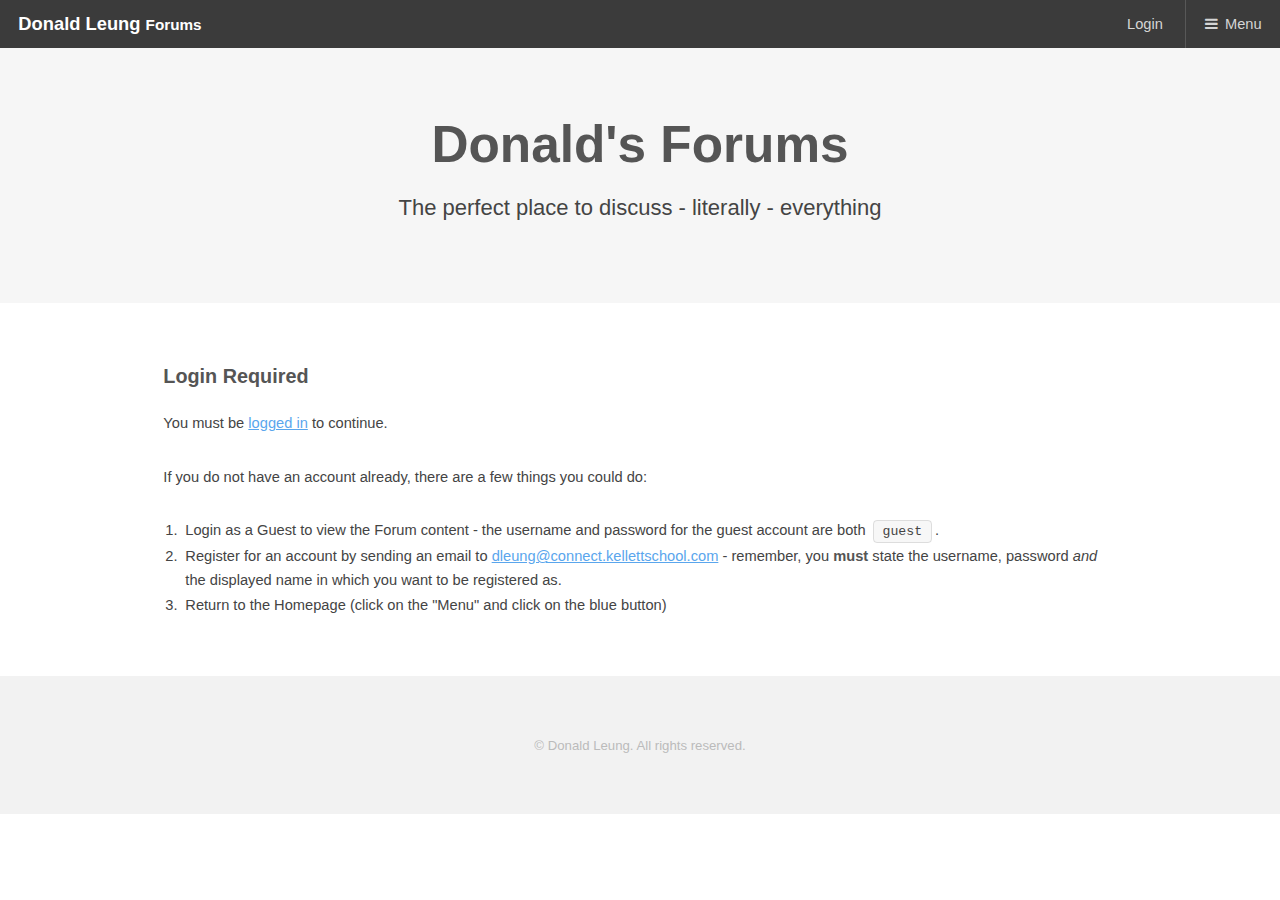
<file: index.html>
<!DOCTYPE HTML>
<!-- skel-baseline v3.0.0 | (c) n33 | skel.io | MIT licensed -->
<html>
	<head>
		<title>Welcome to the Forums!</title>
		<meta charset="utf-8" />
		<meta name="viewport" content="width=device-width, initial-scale=1" />
		<link rel="stylesheet" href="assets/css/main.css" />
	</head>
	<body id="top">

		<!-- Header -->
			<header id="header">
				<h1><a href="index.html">Donald Leung <span style="font-size: smaller;">Forums</span></a></h1>
				<a id="log" href="#">Login</a>
				<a href="#nav">Menu</a>
			</header>

		<!-- Nav -->
			<nav id="nav">
				<ul id="menubar" class="links">
					<li><a href="#top">Top</a></li>
					<li><a href="#content">Content</a></li>
					<li><a href="#elements">Elements</a></li>
					<li><a href="#grid">Grid System</a></li>
				</ul>
				<ul class="actions vertical">
					<li><a href="http://donaldkellett.github.io/" class="button special fit icon fa fa-home">Return to Homepage</a></li>
				</ul>
			</nav>

		<!-- Banner -->
			<section id="banner">
				<h2>Donald's Forums</h2>
				<p>The perfect place to discuss - literally - everything</p>
			</section>

		<!-- Main -->
			<div id="main" class="container">
				<span id="public">
					<div class="row">
						<div class="12u$">
							<h3>Login Required</h3>
							<p>
								You must be <a href="login.html">logged in</a> to continue.
							</p>
							<p>
								If you do not have an account already, there are a few things you could do:
							</p>
							<ol>
								<li>Login as a Guest to view the Forum content - the username and password for the guest account are both <code>guest</code>.</li>
								<li>Register for an account by sending an email to <a href="mailto:dleung@connect.kellettschool.com">dleung@connect.kellettschool.com</a> - remember, you <b>must</b> state the username, password <i>and</i> the displayed name in which you want to be registered as.</li>
								<li>Return to the Homepage (click on the "Menu" and click on the blue button)</li>
							</ol>
						</div>
					</div>
				</span>
				<span id="secure">
					<div class="row thread closed">
						<div class="4u 12u$(medium)">
							<div class="dleung"></div>
						</div>
						<div class="8u 12u$(medium)">
							<h3><span class="icon fa fa-lock" title="This thread is closed.  You may no longer comment on this thread."></span> Terms of Service</h3>
							<p>
								By using this Service and its related features thereof, you agree to be bound to the following Terms at all times:
							</p>
							<ol>
								<li>
									<h4>General Use</h4>
									<p>
										You are hereby notified that you are permitted to use all given features of this Service provided that you:
									</p>
									<ol>
										<li>Do not submit any inappropriate content through any of the mailing forms (Commenting, Posting or Moderating Forms), including but not limited to, swearing (use of vulgar language), racial discrimination (even if it is meant in a "friendly" manner) and/or adult-related (explicit) content.  Any such actions will result in an account ban (temporary or permanent) depending on the severity of the breach.</li>
										<li>Do not attempt to exploit any deficiencies in the code.  For example, if you are Banned but you can still somehow access the commenting or posting panel, <b>do not</b> send any emails via those panels.  Instead, you <b>should</b> immediately file a bug report and send it to <a href="mailto:dleung@connect.kellettschool.com">dleung@connect.kellettschool.com</a>.  A breach of this rule will result in a temporary account ban and in case there is a repeated violation of this rule, your account may be permanently banned or removed altogether.</li>
										<li>Do not attempt to hack into the Forum by any means.  Anyone caught hacking the Forums will have their account <strong>removed</strong> immediately and a severe violation of this Rule may result in the issue brought to a Local Court.</li>
										<li>Do not abuse the mailing system of this Forum (Commenting, Posting and Moderating Panels) which includes but is not limited to spamming and/or advertising.  A violation of this Rule will result in a temporary account ban and in the case where there is a repeated violation, your account will be banned permanently.</li>
										<li>Understand that any and all actions taken by the Administrator(s) of this Forum are final and irreversible.  The Administrator(s) of this Forum reserve every right to deny you of this Service at any time and for any reason.</li>
									</ol>
								</li>
								<li>
									<h4>Copyright Notice</h4>
									<p>You are hereby notified that this Forum and <b>all</b> the associated code are copyrighted by &copy; Donald Leung.  In <b>no</b> circumstances shall you attempt to reproduce the code used in this Forum for your own purposes.  In the case that you are found violating this Rule, you will be asked to <strong>remove said code within seven days of notice</strong>.  In the case that you refuse to comply and/or repeatedly violate this Rule, the Administrator(s) of this Forum reserve each and every right to bring this issue to a Local Court.</p>
									<p><span style="font-size: smaller; font-style: italic;">N.B. The code used in this Forum was taken from a pseudo-forum platform called <a href="https://github.com/DonaldKellett/Pseudoforums" target="_blank">Pseudoforums</a>.  Since it is MIT Licensed, you <strong>have</strong> each and every right to use the code provided by Pseudoforums for your own purposes.  You must <strong>not</strong>, however, copy the code <strong>directly</strong> from this website.</span></p>
								</li>
								<li>
									<h4>Developer Rights and Restrictions</h4>
									<p>Developers of this Forum are hereby notified that they are not fully bound to the first section of the Terms of Service.  For example, Developers reserve the right to hack into the Forum and expose deficiencies in the code <strong>for the sole purpose of identifying bugs and glitches in this Forum and for the sole purpose of improving this Forum</strong>.  In the case that a Developer is caught hacking the Forums for any reason other than the reason(s) specified above, their account(s) will be suspended and/or terminated.  In the case of a severe violation the issue may be brought into the Local Court.</p>
								</li>
							</ol>
							<p>Users of this Forum are hereby notified that the Terms of Service may be subject to change at any time and for any reason.</p>
						</div>
					</div>
					<hr class="major" />
					<div class="row thread">
						<div class="4u 12u$(medium)">
							<div class="dleung"></div>
						</div>
						<div class="8u 12u$(medium)">
							<h3>Welcome to the Forums</h3>
							<p>
								Welcome to <b>Donald's Forums</b>!  In this forum, you are allowed to create topics on and discuss about everything, be it studies, gaming, hobbies, sports, etc. as long as it is sensible and appropriate.  Bug reports, issues and/or feedback regarding my personal website (<a href="http://donaldkellett.github.io">http://donaldkellett.github.io</a>) are also more than welcome and can be posted here on this Forum.
							</p>
							<p>
								So, before you proceed, I would like to bring your attention to one thing: this Forum is not a real forum in technical terms.  In a real Forum, whenever you create a thread or submit a comment, the thread/comment is saved onto the website automatically for everyone else to see.  However, in this "Forum", if you want to create a topic and/or comment on it, you must go to the related page (e.g. "Request a Post" to create a topic).  After that, you must fill in the form and click "Submit" (or equivalent).  This then opens up your email with a pre-formatted and pre-typed email which you should then click "Send" to send it to me.  Finally, if I approve of the comment, I will manually add it to the website and you will be notified of your successful request.  The reason I could not create a real Forum is because GitHub Sites <b>do not</b> support server-side code like PHP, which is crucial for creating services like Forums.  However, luckily for me, there is a feature in Javascript (typical coding language used to make simple games) that allows me to mimic certain aspects of a real working Forum, such as logging in and logging out.  The consequence of this is that all threads or comments are moderated by me before they are added into the site, which I suppose is good because it keeps this Forum clean.
							</p>
							<p>
								If you are viewing this message using the <b>Guest</b> account, I would strongly recommend you to register for an account.  The procedure can be found by logging out.
							</p>
							<p>
								Please note that if you have an account, before you start posting anything, you should first read the <strong>Terms of Service</strong> carefully.  Thank you, and enjoy!
							</p>
						</div>
					</div>
				</span>
			</div>

		<!-- Footer -->
			<footer id="footer">
				<!-- <div class="container">
					<div class="row double">
						<div class="6u 12u$(medium)">
							<h2>Aliquam Interdum</h2>
							<p>Ornare interdum nascetur enim lobortis nunc amet placerat pellentesque nascetur in adipiscing. Interdum amet accumsan placerat commodo ut amet aliquam blandit nunc tempor lobortis nunc non. Mi accumsan. Justo aliquet massa adipiscing cubilia eu accumsan id. Arcu accumsan faucibus vis ultricies adipiscing ornare ut. Mi accumsan. Justo aliquet massa adipiscing cubilia eu accumsan id lorem ipsum dolor.</p>
						</div>
						<div class="3u 6u(medium) 12u$(small)">
							<h3>Accumsan</h3>
							<ul class="alt">
								<li>Nascetur nunc varius commodo.</li>
								<li>Vis id faucibus montes tempor</li>
								<li>massa amet lobortis vel.</li>
								<li>Nascetur nunc varius commodo.</li>
							</ul>
						</div>
						<div class="3u$ 6u$(medium) 12u$(small)">
							<h3>Faucibus</h3>
							<ul class="alt">
								<li>Nascetur nunc varius commodo.</li>
								<li>Vis id faucibus montes tempor</li>
								<li>massa amet lobortis vel.</li>
								<li>Nascetur nunc varius commodo.</li>
							</ul>
						</div>
					</div>
				</div> -->
				<div class="copyright">
					&copy; Donald Leung. All rights reserved.
				</div>
			</footer>

		<!-- Scripts -->
			<script src="assets/js/skel.min.js"></script>
			<script src="assets/js/main.js"></script>

		<!-- Pseudoforums Scripts -->
			<script src="pf-assets/js/global.js"></script>
			<script src="pf-assets/js/pf.js"></script>

		<!-- Pseudoforums Stylesheets -->
			<link rel="stylesheet" href="pf-assets/css/style.css" />

	</body>
</html>
</file>
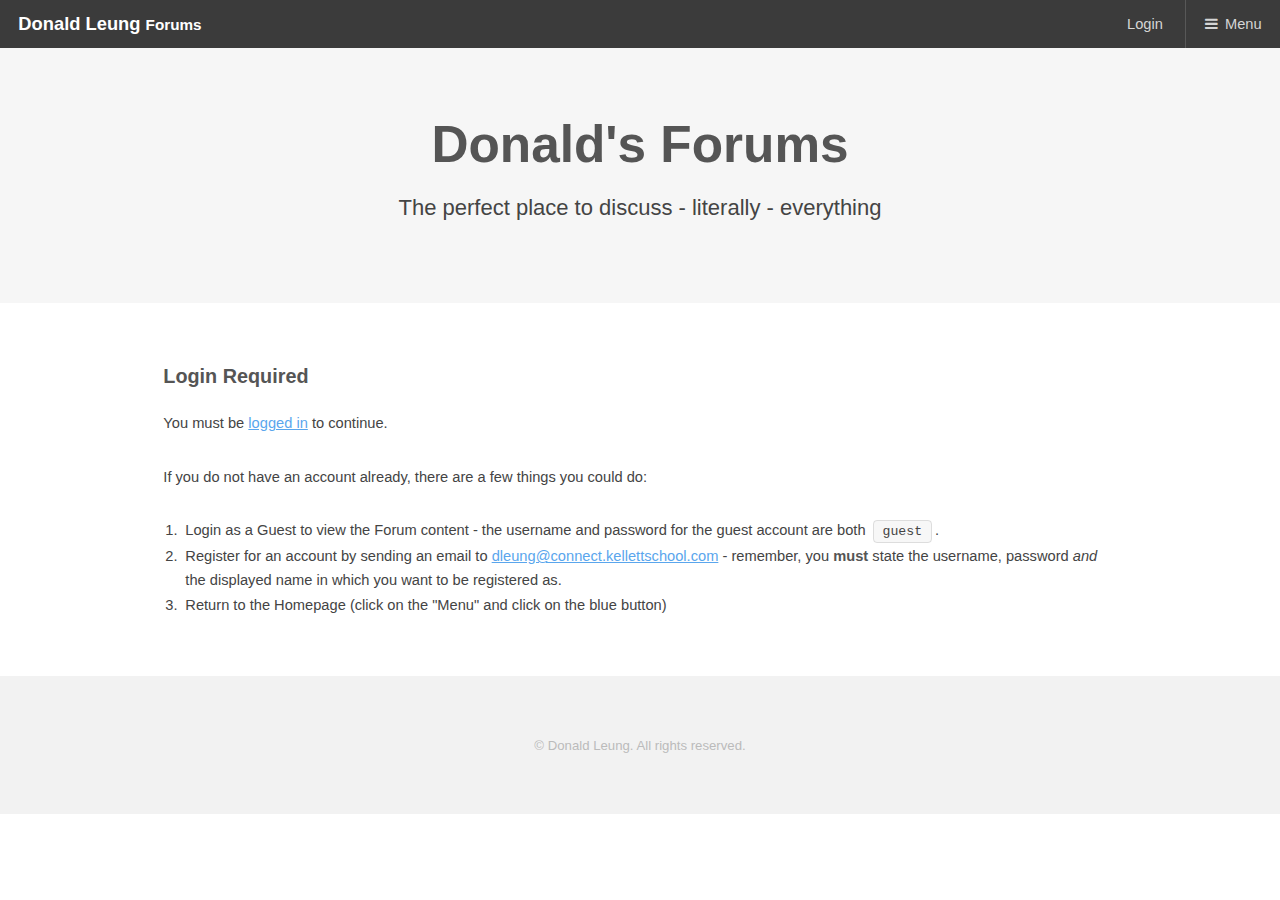
<file: admin.html>
<!DOCTYPE HTML>
<!-- skel-baseline v3.0.0 | (c) n33 | skel.io | MIT licensed -->
<html>
	<head>
		<title>Donald's Forums - Admin Panel</title>
		<meta charset="utf-8" />
		<meta name="viewport" content="width=device-width, initial-scale=1" />
		<link rel="stylesheet" href="assets/css/main.css" />
	</head>
	<body id="top">

		<!-- Header -->
			<header id="header">
				<h1><a href="index.html">Donald Leung <span style="font-size: smaller;">Forums</span></a></h1>
				<a id="log" href="#">Login</a>
				<a href="#nav">Menu</a>
			</header>

		<!-- Nav -->
			<nav id="nav">
				<ul id="menubar" class="links">
					<li><a href="#top">Top</a></li>
					<li><a href="#content">Content</a></li>
					<li><a href="#elements">Elements</a></li>
					<li><a href="#grid">Grid System</a></li>
				</ul>
				<ul class="actions vertical">
					<li><a href="http://donaldkellett.github.io/" class="button special fit icon fa fa-home">Return to Homepage</a></li>
				</ul>
			</nav>

		<!-- Main -->
			<div id="main" class="container">
				<h3><span class="icon fa fa-pencil"></span> Admin Panel</h3>
				<p>
					Welcome to the Admin Panel!  Here, you can view the account details of all registered accounts, fetch passwords as you wish and even login as another user!
				</p>
				<h4>Visual Database</h4>
				<div class="table-wrapper">
					<table>
						<thead>
							<tr>
								<th>
									Name (Username)
								</th>
								<th>
									Title (Status)
								</th>
								<th>
									Path to Profile Picture
								</th>
							</tr>
						</thead>
						<tbody id="visual-database"></tbody>
					</table>
				</div>
				<h4>Password Fetcher</h4>
				<form>
					<div class="row">
						<div class="9u 12u$(medium)">
							<p>
								<input type="text" id="fetchPasswordOf" placeholder="Enter username ... ">
							</p>
						</div>
						<div class="3u 12u$(medium)">
							<p>
								<a href="javascript:void(0)" class="button special fit" onclick="pf_fetchPassword()">Fetch Password</a>
							</p>
						</div>
					</div>
				</form>
				<h4>Login As Another User</h4>
				<form>
					<div class="row">
						<div class="9u 12u$(medium)">
							<p>
								<input type="text" id="loginAs" placeholder="Enter username ... ">
							</p>
						</div>
						<div class="3u 12u$(medium)">
							<p>
								<a href="javascript:void(0)" class="button fit" onclick="pf_loginAsAnotherUser()">Switch Account</a>
							</p>
						</div>
					</div>
				</form>
			</div>

		<!-- Footer -->
			<footer id="footer">
				<!-- <div class="container">
					<div class="row double">
						<div class="6u 12u$(medium)">
							<h2>Aliquam Interdum</h2>
							<p>Ornare interdum nascetur enim lobortis nunc amet placerat pellentesque nascetur in adipiscing. Interdum amet accumsan placerat commodo ut amet aliquam blandit nunc tempor lobortis nunc non. Mi accumsan. Justo aliquet massa adipiscing cubilia eu accumsan id. Arcu accumsan faucibus vis ultricies adipiscing ornare ut. Mi accumsan. Justo aliquet massa adipiscing cubilia eu accumsan id lorem ipsum dolor.</p>
						</div>
						<div class="3u 6u(medium) 12u$(small)">
							<h3>Accumsan</h3>
							<ul class="alt">
								<li>Nascetur nunc varius commodo.</li>
								<li>Vis id faucibus montes tempor</li>
								<li>massa amet lobortis vel.</li>
								<li>Nascetur nunc varius commodo.</li>
							</ul>
						</div>
						<div class="3u$ 6u$(medium) 12u$(small)">
							<h3>Faucibus</h3>
							<ul class="alt">
								<li>Nascetur nunc varius commodo.</li>
								<li>Vis id faucibus montes tempor</li>
								<li>massa amet lobortis vel.</li>
								<li>Nascetur nunc varius commodo.</li>
							</ul>
						</div>
					</div>
				</div> -->
				<div class="copyright">
					&copy; Donald Leung. All rights reserved.
				</div>
			</footer>

		<!-- Scripts -->
			<script src="assets/js/skel.min.js"></script>
			<script src="assets/js/main.js"></script>

		<!-- Pseudoforums Scripts -->
			<script src="pf-assets/js/global.js"></script>
			<script src="pf-assets/js/admin.js"></script>

		<!-- Pseudoforums Stylesheets -->
			<link rel="stylesheet" href="pf-assets/css/style.css" />

	</body>
</html>
</file>
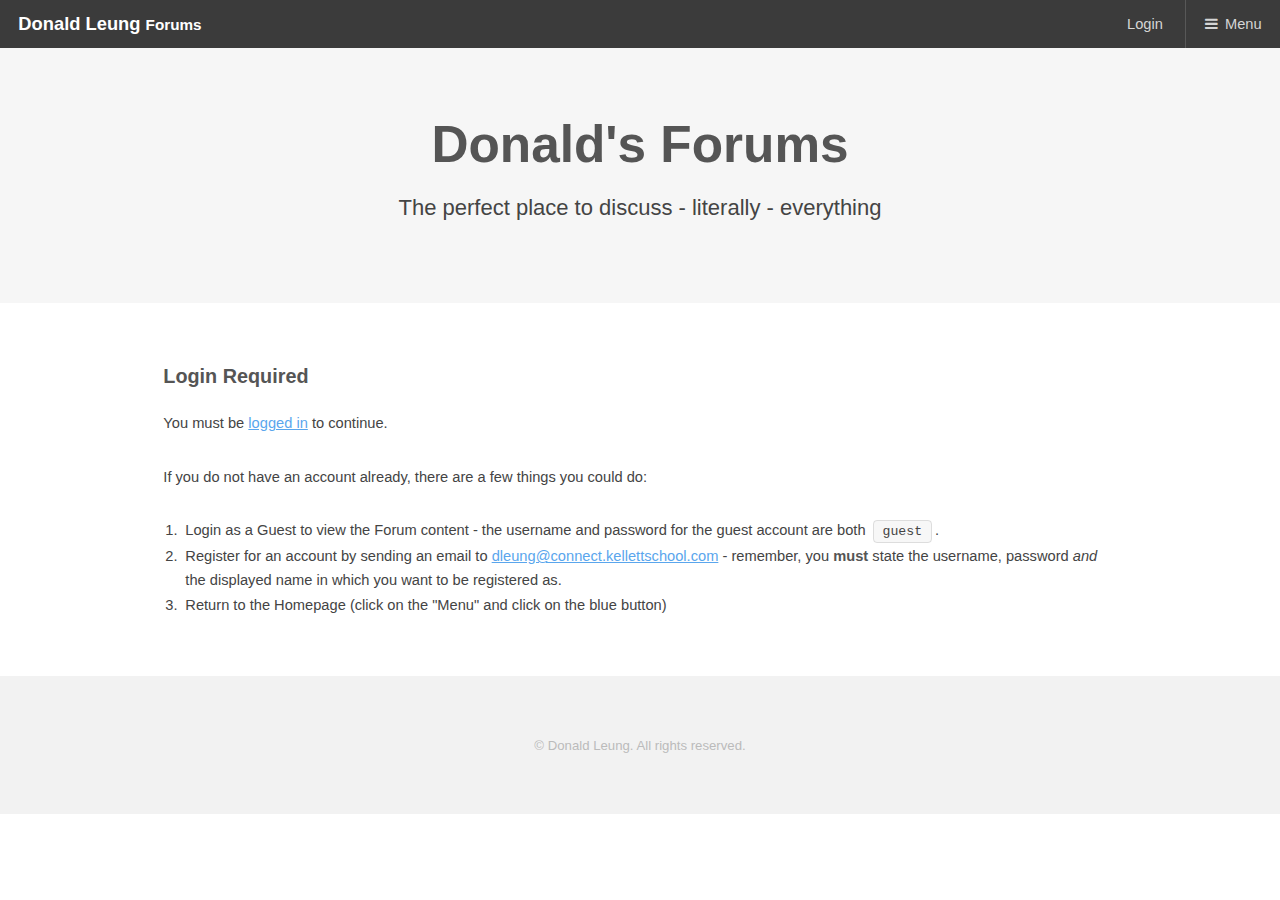
<file: comment.html>
<!DOCTYPE HTML>
<!-- skel-baseline v3.0.0 | (c) n33 | skel.io | MIT licensed -->
<html>
	<head>
		<title>Donald's Forums - Request a Comment</title>
		<meta charset="utf-8" />
		<meta name="viewport" content="width=device-width, initial-scale=1" />
		<link rel="stylesheet" href="assets/css/main.css" />
	</head>
	<body id="top">

		<!-- Header -->
			<header id="header">
				<h1><a href="index.html">Donald Leung <span style="font-size: smaller;">Forums</span></a></h1>
				<a id="log" href="#">Login</a>
				<a href="#nav">Menu</a>
			</header>

		<!-- Nav -->
			<nav id="nav">
				<ul id="menubar" class="links">
					<li><a href="#top">Top</a></li>
					<li><a href="#content">Content</a></li>
					<li><a href="#elements">Elements</a></li>
					<li><a href="#grid">Grid System</a></li>
				</ul>
				<ul class="actions vertical">
					<li><a href="http://donaldkellett.github.io/" class="button special fit icon fa fa-home">Return to Homepage</a></li>
				</ul>
			</nav>

		<!-- Main -->
			<div id="main" class="container">
				<div class="row">
					<div class="12u$">
						<h3>Request a Comment</h3>
						<form>
							<div class="row">
								<div class="12u$">
									<p>
										<input type="text" id="titleOfPost" placeholder="Title of Post you want to reply to ... " />
									</p>
								</div>
								<div class="12u$">
									<p>
										<textarea id="comment" placeholder="Comment"></textarea>
									</p>
								</div>
								<div class="12u$">
									<p>
										<a href="javascript:void(0)" class="button special" onclick="pf_comment()">Submit Comment</a> <input type="reset" value="Reset">
									</p>
								</div>
							</div>
						</form>
					</div>
				</div>
			</div>

		<!-- Footer -->
			<footer id="footer">
				<!-- <div class="container">
					<div class="row double">
						<div class="6u 12u$(medium)">
							<h2>Aliquam Interdum</h2>
							<p>Ornare interdum nascetur enim lobortis nunc amet placerat pellentesque nascetur in adipiscing. Interdum amet accumsan placerat commodo ut amet aliquam blandit nunc tempor lobortis nunc non. Mi accumsan. Justo aliquet massa adipiscing cubilia eu accumsan id. Arcu accumsan faucibus vis ultricies adipiscing ornare ut. Mi accumsan. Justo aliquet massa adipiscing cubilia eu accumsan id lorem ipsum dolor.</p>
						</div>
						<div class="3u 6u(medium) 12u$(small)">
							<h3>Accumsan</h3>
							<ul class="alt">
								<li>Nascetur nunc varius commodo.</li>
								<li>Vis id faucibus montes tempor</li>
								<li>massa amet lobortis vel.</li>
								<li>Nascetur nunc varius commodo.</li>
							</ul>
						</div>
						<div class="3u$ 6u$(medium) 12u$(small)">
							<h3>Faucibus</h3>
							<ul class="alt">
								<li>Nascetur nunc varius commodo.</li>
								<li>Vis id faucibus montes tempor</li>
								<li>massa amet lobortis vel.</li>
								<li>Nascetur nunc varius commodo.</li>
							</ul>
						</div>
					</div>
				</div> -->
				<div class="copyright">
					&copy; Donald Leung. All rights reserved.
				</div>
			</footer>

		<!-- Scripts -->
			<script src="assets/js/skel.min.js"></script>
			<script src="assets/js/main.js"></script>

		<!-- Pseudoforums Scripts -->
			<script src="pf-assets/js/global.js"></script>
			<script src="pf-assets/js/comment.js"></script>

		<!-- Pseudoforums Stylesheets -->
			<link rel="stylesheet" href="pf-assets/css/style.css" />

	</body>
</html>
</file>
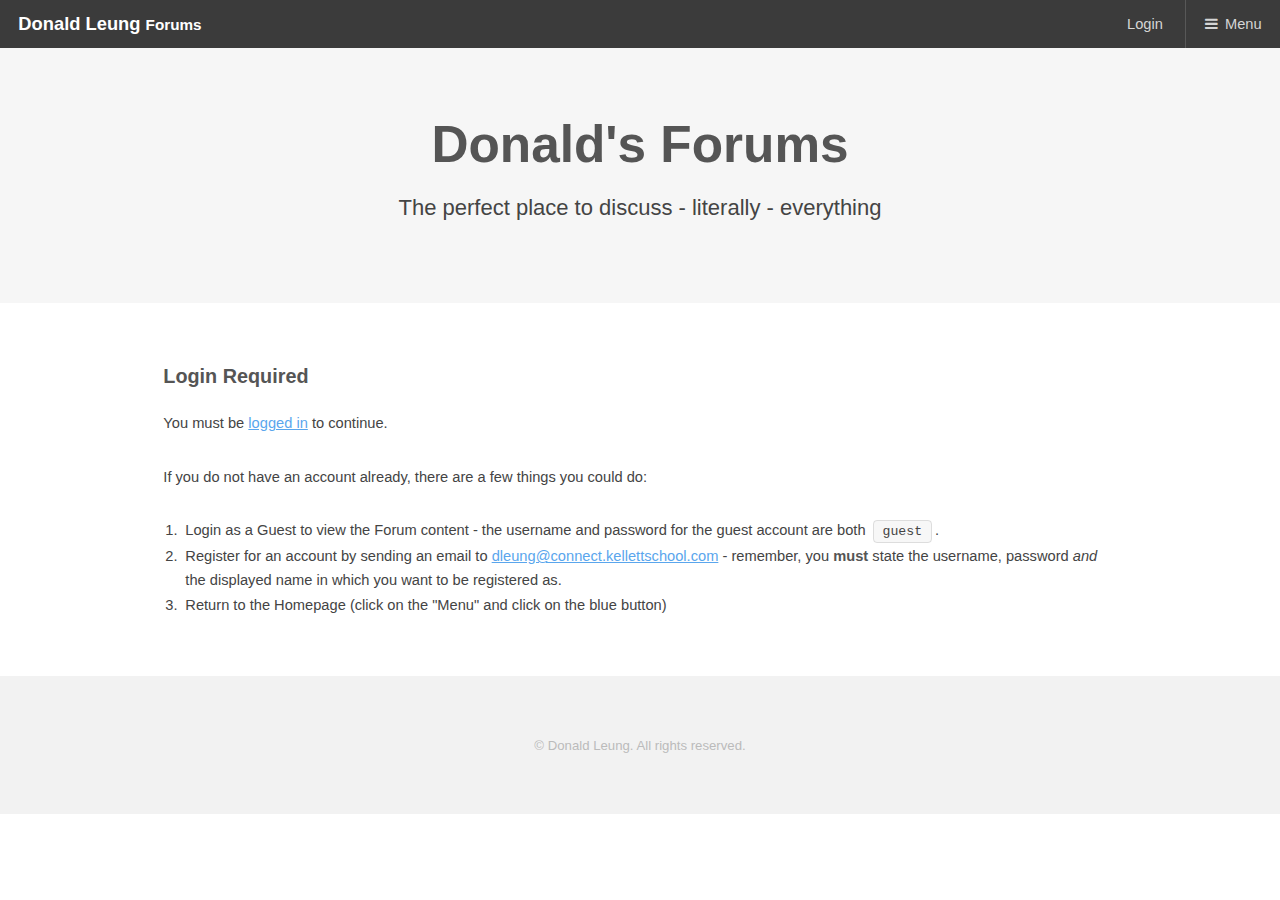
<file: dev.html>
<!DOCTYPE HTML>
<!-- skel-baseline v3.0.0 | (c) n33 | skel.io | MIT licensed -->
<html>
	<head>
		<title>Donald's Forums - Developer's Menu</title>
		<meta charset="utf-8" />
		<meta name="viewport" content="width=device-width, initial-scale=1" />
		<link rel="stylesheet" href="assets/css/main.css" />
	</head>
	<body id="top">

		<!-- Header -->
			<header id="header">
				<h1><a href="index.html">Donald Leung <span style="font-size: smaller;">Forums</span></a></h1>
				<a id="log" href="#">Login</a>
				<a href="#nav">Menu</a>
			</header>

		<!-- Nav -->
			<nav id="nav">
				<ul id="menubar" class="links">
					<li><a href="#top">Top</a></li>
					<li><a href="#content">Content</a></li>
					<li><a href="#elements">Elements</a></li>
					<li><a href="#grid">Grid System</a></li>
				</ul>
				<ul class="actions vertical">
					<li><a href="http://donaldkellett.github.io/" class="button special fit icon fa fa-home">Return to Homepage</a></li>
				</ul>
			</nav>

		<!-- Main -->
			<div id="main" class="container">
				<div class="row">
					<div class="12u$">
						<h3><span class="icon fa fa-code"></span> Developer's Menu</h3>
						<p>
							<!-- Feel free to edit this message to suit your purpose -->
							This menu is intended solely for developers of this Forum.  This menu is a guide as to how to manually login/logout of the Forum, how to store and retrieve data and how to obtain the password of users etc.  Developers should refer to this menu for the sole purpose of improving the Service and if developers are found abusing the Service through this menu, they should be punished accordingly.
						</p>
						<p>
							<span style="font-size: smaller; font-style: italic;">N.B. All actions as described below require the Console to be opened.</span>
						</p>
						<ol>
							<li>
								<h4>Anonymous Login</h4>
								<p>
									To perform an anonymous login (to view the Forum content, for example), simply type <code>localStorage.setItem(&quot;pf_loggedIn&quot;, true)</code> into the Console and refresh the page.  To logout, simply click &quot;Logout&quot;.
								</p>
								<p>
									Example Explained: This Forum uses the <code>pf_loggedIn</code> item in Local Storage to determine whether the user is logged in.  By setting it to the boolean <code>true</code>, you are automatically logged in as an anonymous user.
								</p>
							</li>
							<li>
								<h4>View Entire Database</h4>
								<p>
									To view the entire account database, simply type <code>console.log(pf_database)</code> into the console to view the results.  However, please note that this method may not be very efficient when it comes to obtaining specific account data because you then have to scan through the database to find what you were looking for.
								</p>
							</li>
							<li>
								<h4>Obtain Password of Certain User (by Username)</h4>
								<p>
									To obtain the password of a certain user (by Username) only, type code of the following format to the console.  The code in red is the part you should actively modify depending on the situation.
									<pre><code>for (i = 0; i < pf_database.length; i++) {
  if (pf_database[i].username === "<span class="important-code">&lt;enter_username_of_user_you_want_to_fetch_the_password_of_here&gt;</span>") {
    console.log(pf_database[i].password);
  }
}</code></pre>
								</p>
								<p>
									Example Explained: The code above loops through the database to search for the username you have just inputted into the <code>for</code> loop.  If it finds an account with that particular username, it logs to the console the password of that user.
								</p>
							</li>
							<li>
								<h4>Login as another User (based on Username)</h4>
								<p>
									To login as another user, type in the following code into the console.  The parts in red denote the parts that you should actively modify to suit your situation.
								</p>
<pre><code>for (i = 0; i < pf_database.length; i++) {
	if (pf_database[i].username === "<span class="important-code">&lt;username_here&gt;</span>") {
		localStorage.setItem("pf_loggedIn", true);
		localStorage.setItem("pf_username", pf_database[i].username);
		localStorage.setItem("pf_password", pf_database[i].password);
		localStorage.setItem("pf_status", pf_database[i].status);
		localStorage.setItem("pf_name", pf_database[i].name);
		localStorage.setItem("pf_profilePic", pf_database[i].profilePic);
		localStorage.setItem("pf_title", pf_database[i].title);
		window.location = "index.html";
	}
}</code></pre>
								<p>
									Example Explained: The code illustrated above loops through the database to search for the username you are looking for.  If the username matches, the code logs you in with the details of that user and redirects you to <code>index.html</code>.
								</p>
							</li>
						</ol>
					</div>
				</div>
			</div>

		<!-- Footer -->
			<footer id="footer">
				<!-- <div class="container">
					<div class="row double">
						<div class="6u 12u$(medium)">
							<h2>Aliquam Interdum</h2>
							<p>Ornare interdum nascetur enim lobortis nunc amet placerat pellentesque nascetur in adipiscing. Interdum amet accumsan placerat commodo ut amet aliquam blandit nunc tempor lobortis nunc non. Mi accumsan. Justo aliquet massa adipiscing cubilia eu accumsan id. Arcu accumsan faucibus vis ultricies adipiscing ornare ut. Mi accumsan. Justo aliquet massa adipiscing cubilia eu accumsan id lorem ipsum dolor.</p>
						</div>
						<div class="3u 6u(medium) 12u$(small)">
							<h3>Accumsan</h3>
							<ul class="alt">
								<li>Nascetur nunc varius commodo.</li>
								<li>Vis id faucibus montes tempor</li>
								<li>massa amet lobortis vel.</li>
								<li>Nascetur nunc varius commodo.</li>
							</ul>
						</div>
						<div class="3u$ 6u$(medium) 12u$(small)">
							<h3>Faucibus</h3>
							<ul class="alt">
								<li>Nascetur nunc varius commodo.</li>
								<li>Vis id faucibus montes tempor</li>
								<li>massa amet lobortis vel.</li>
								<li>Nascetur nunc varius commodo.</li>
							</ul>
						</div>
					</div>
				</div> -->
				<div class="copyright">
					&copy; Donald Leung. All rights reserved.
				</div>
			</footer>

		<!-- Scripts -->
			<script src="assets/js/skel.min.js"></script>
			<script src="assets/js/main.js"></script>

		<!-- Pseudoforums Scripts -->
			<script src="pf-assets/js/global.js"></script>
			<script src="pf-assets/js/dev.js"></script>

		<!-- Pseudoforums Stylesheets -->
			<link rel="stylesheet" href="pf-assets/css/style.css" />

	</body>
</html>
</file>
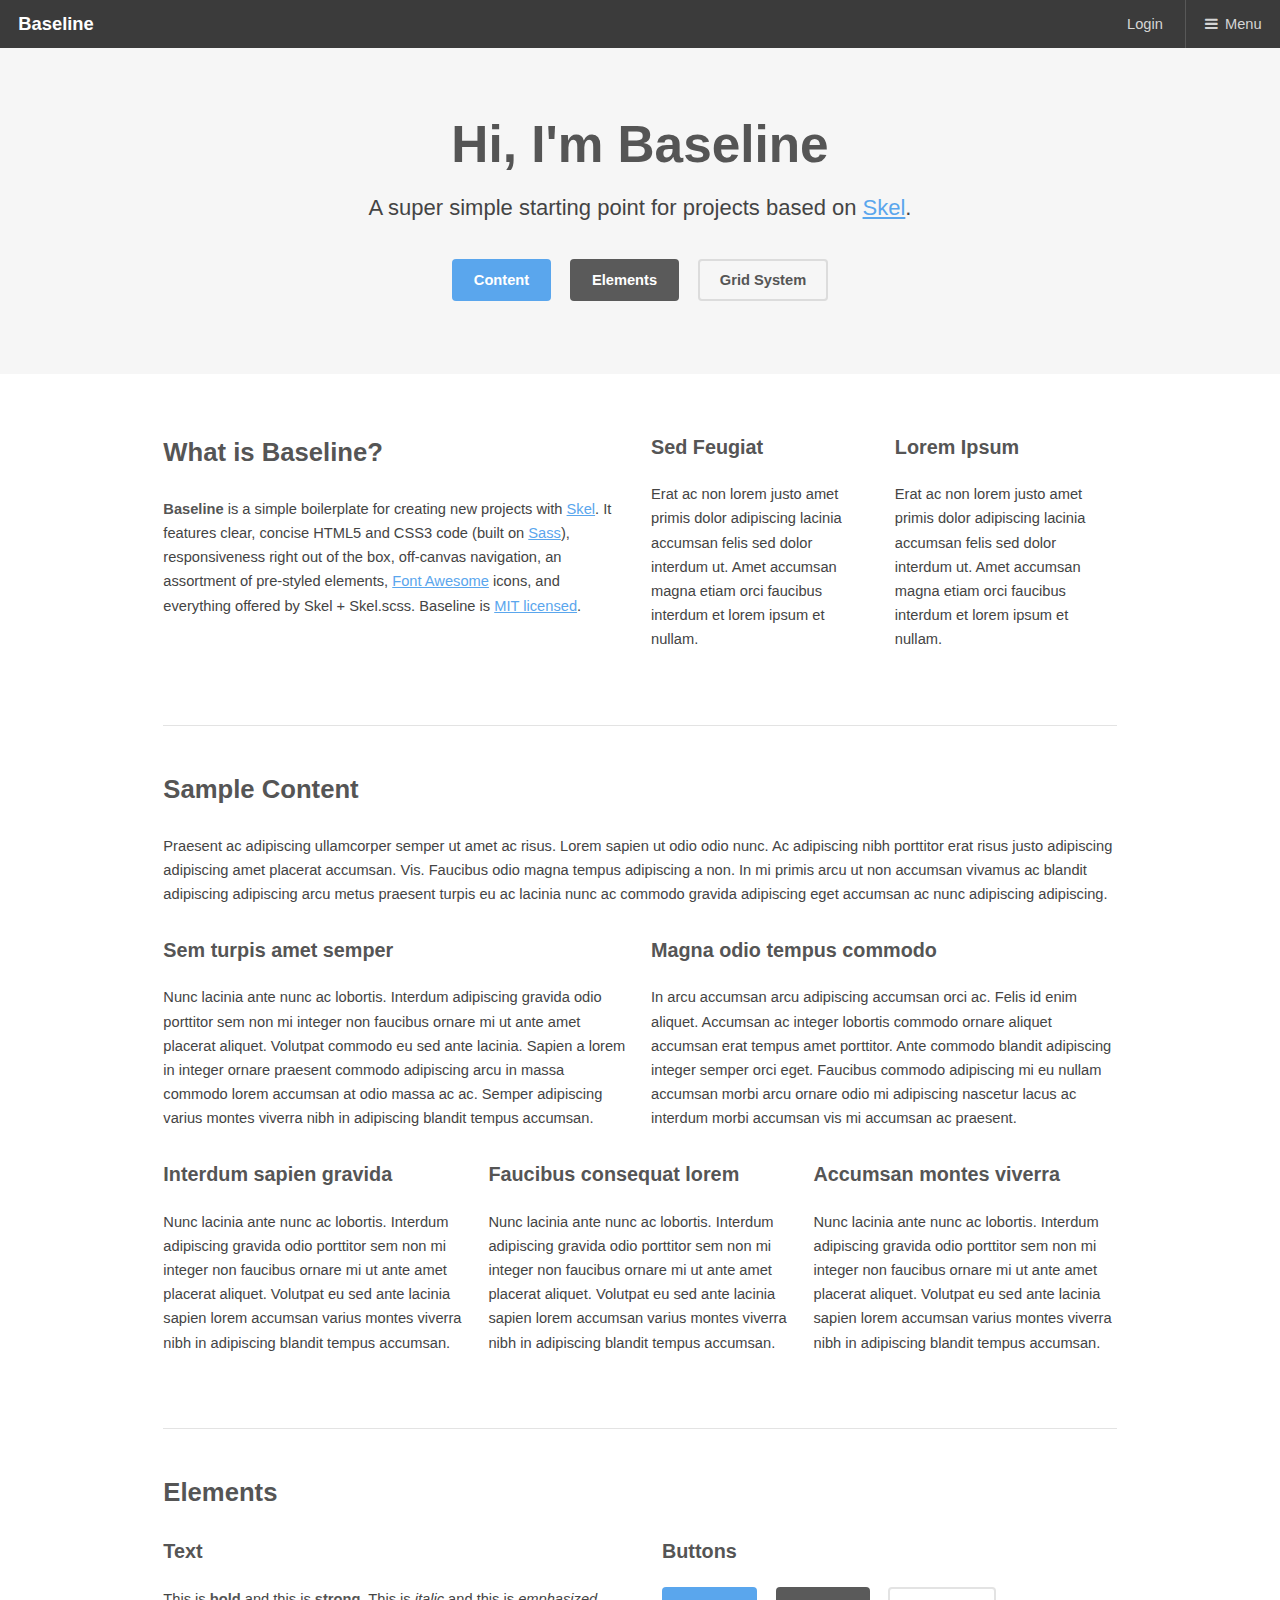
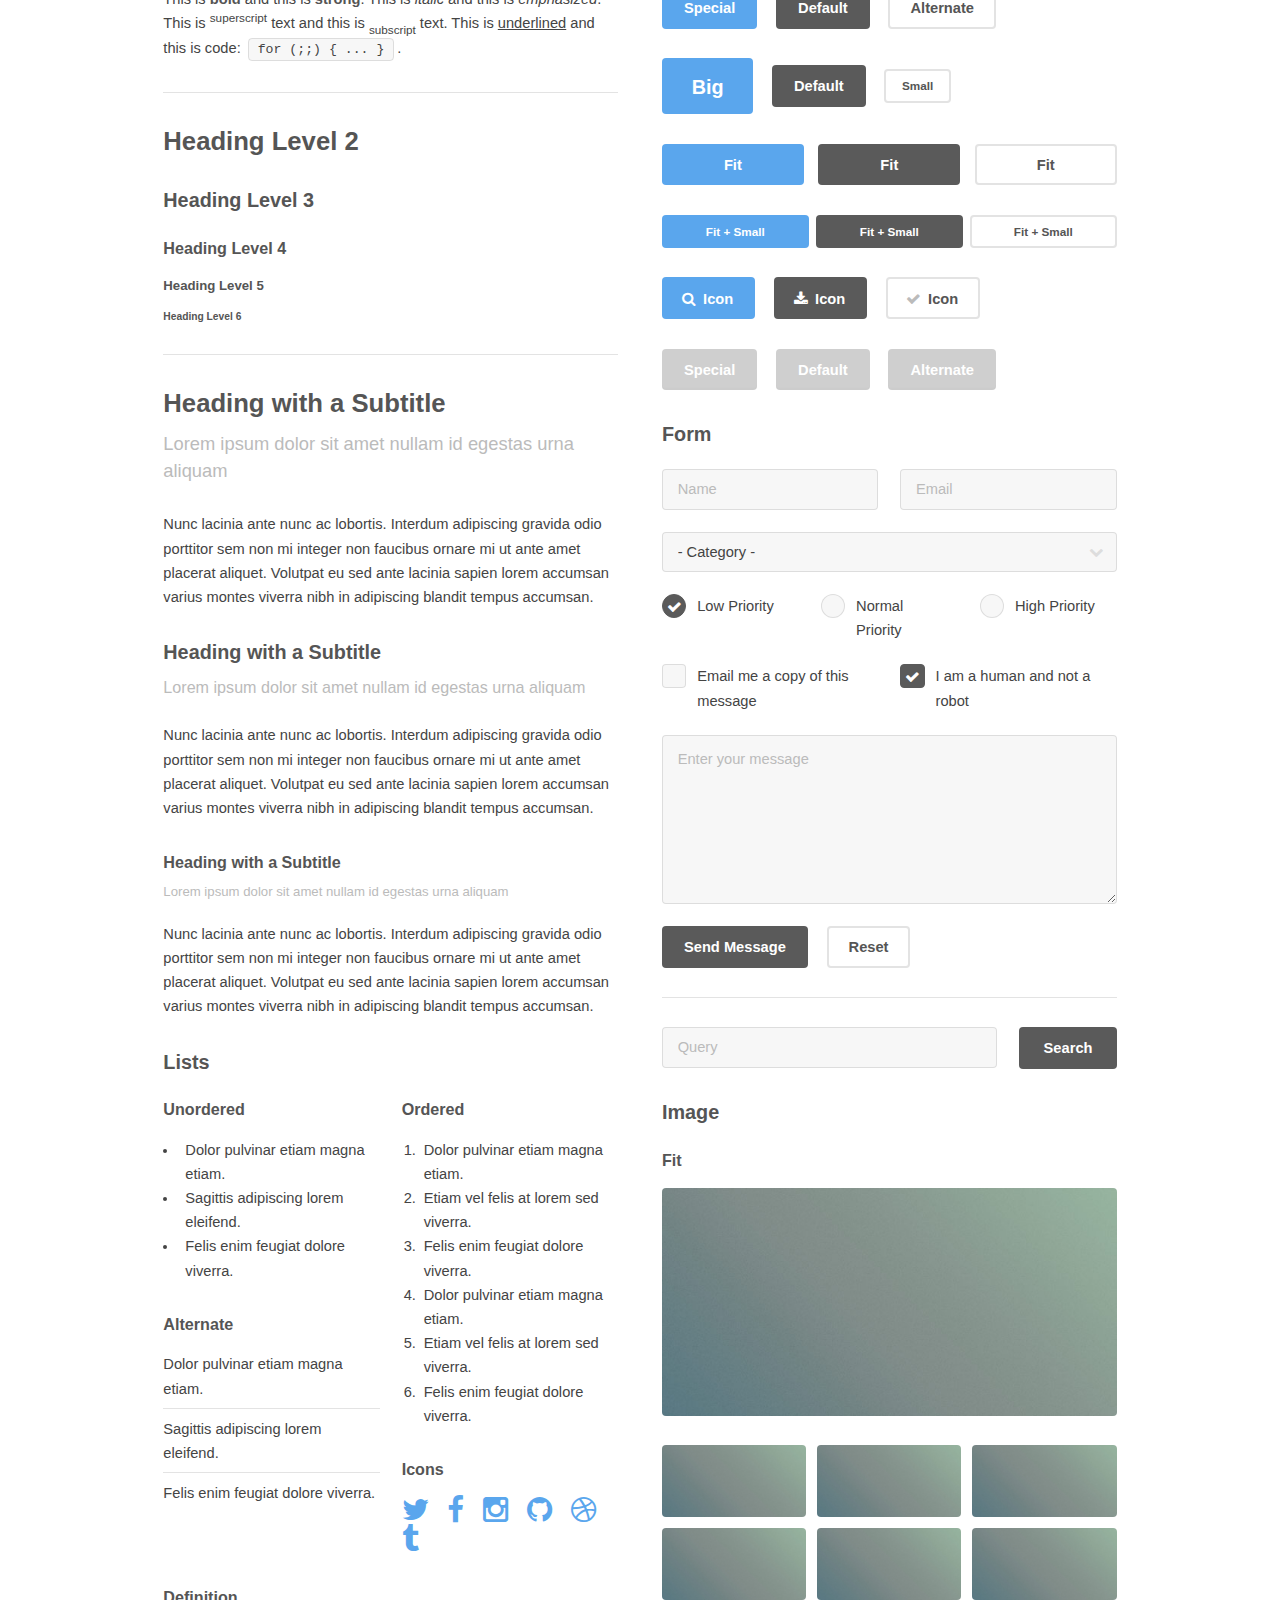
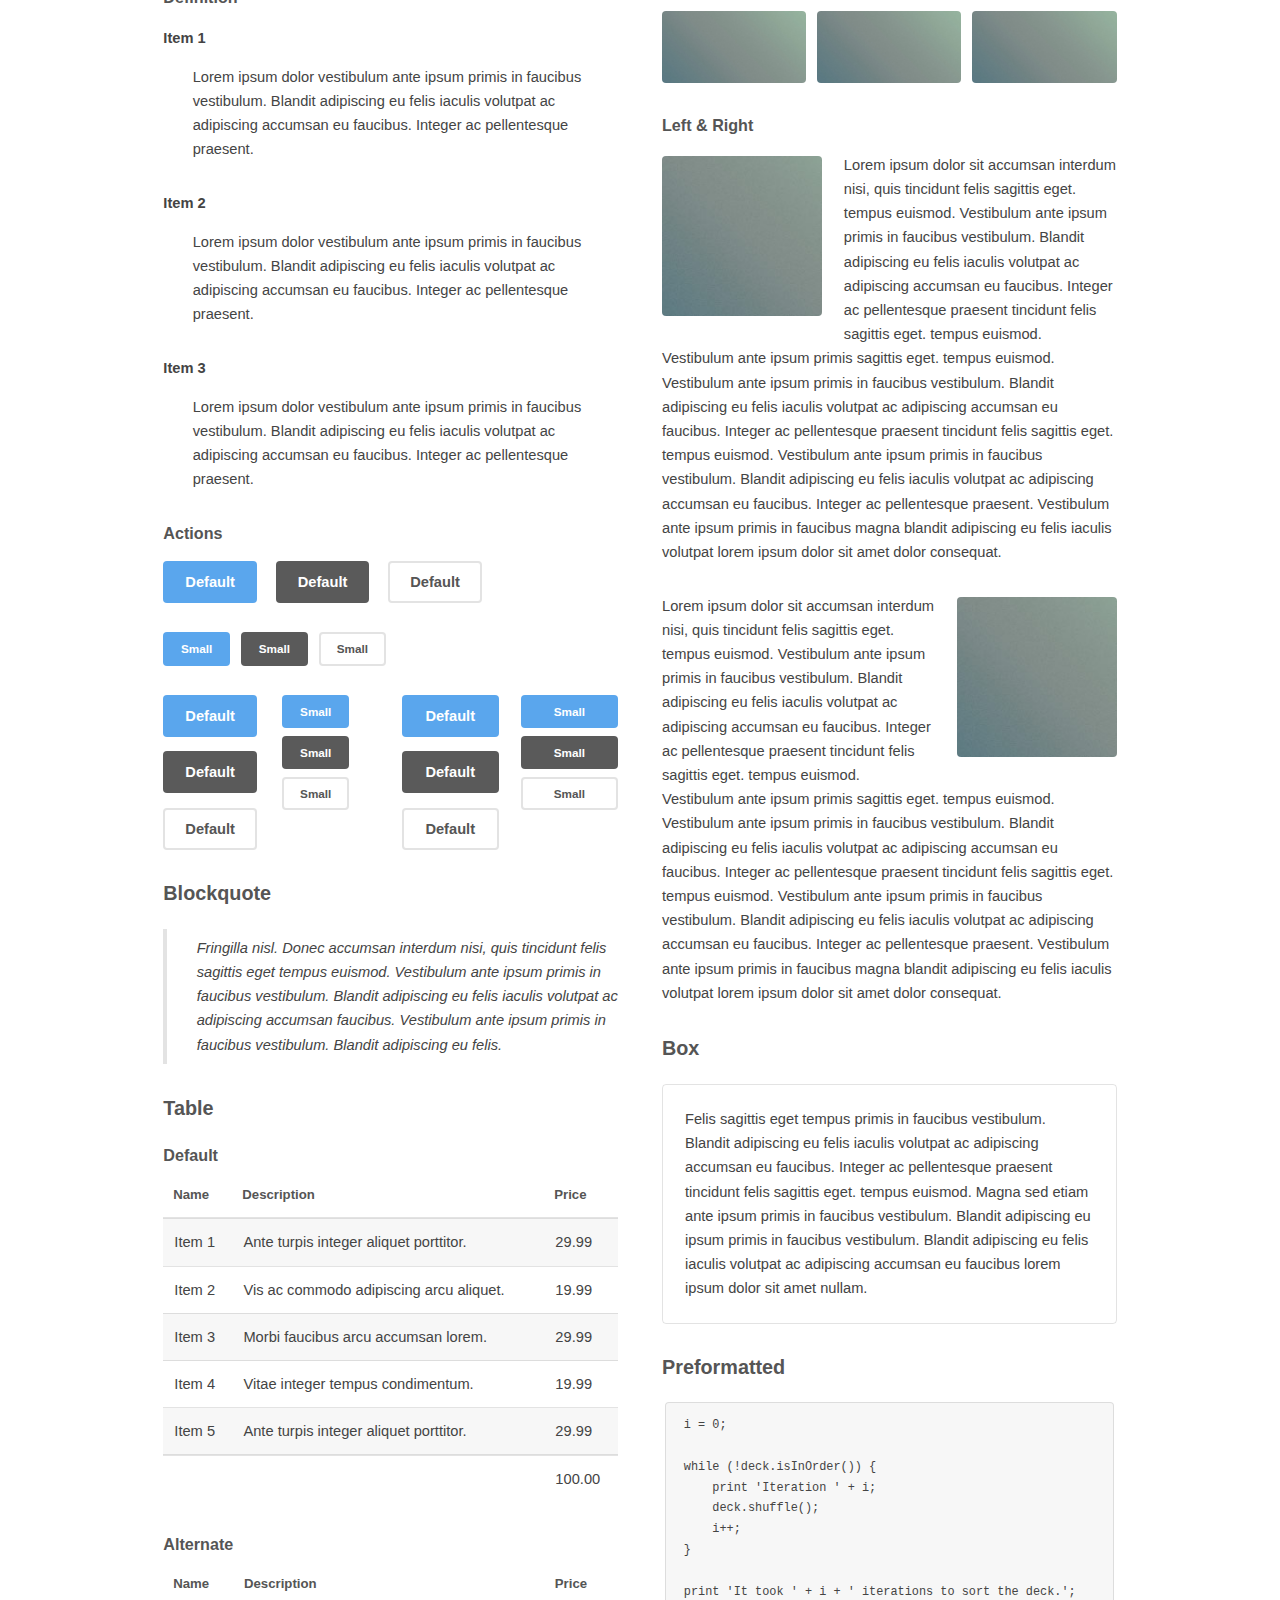
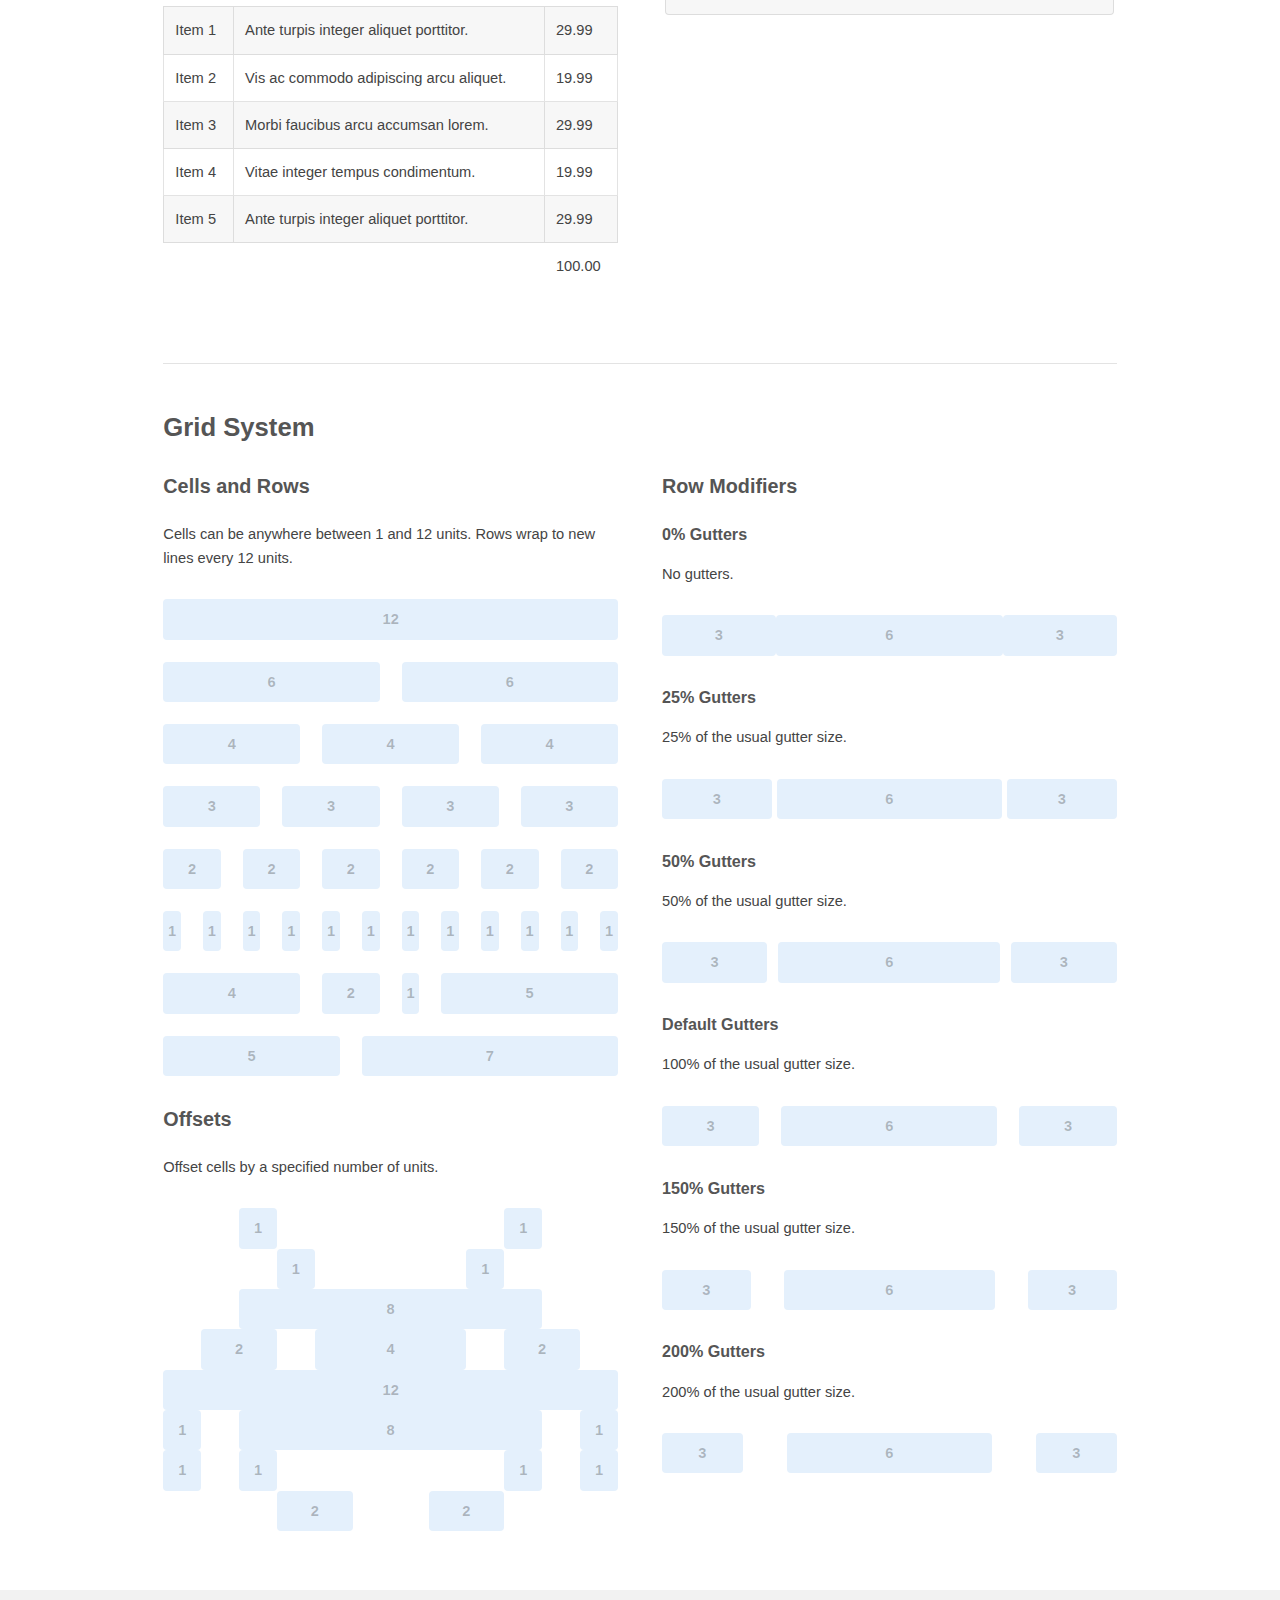
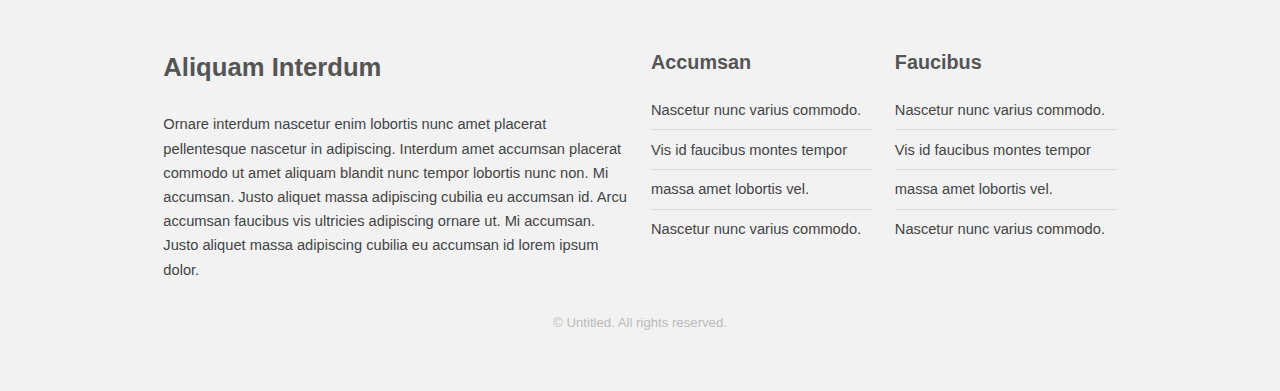
<file: elements.html>
<!DOCTYPE HTML>
<!-- skel-baseline v3.0.0 | (c) n33 | skel.io | MIT licensed -->
<html>
	<head>
		<title>Baseline</title>
		<meta charset="utf-8" />
		<meta name="viewport" content="width=device-width, initial-scale=1" />
		<link rel="stylesheet" href="assets/css/main.css" />
	</head>
	<body id="top">

		<!-- Header -->
			<header id="header">
				<h1><a href="#">Baseline</a></h1>
				<a href="#">Login</a>
				<a href="#nav">Menu</a>
			</header>

		<!-- Nav -->
			<nav id="nav">
				<ul class="links">
					<li><a href="#top">Top</a></li>
					<li><a href="#content">Content</a></li>
					<li><a href="#elements">Elements</a></li>
					<li><a href="#grid">Grid System</a></li>
				</ul>
				<ul class="actions vertical">
					<li><a href="http://skel.io" class="button special fit">Download</a></li>
					<li><a href="http://skel.io" class="button fit">Documentation</a></li>
				</ul>
			</nav>

		<!-- Banner -->
			<section id="banner">
				<h2>Hi, I'm Baseline</h2>
				<p>A super simple starting point for projects based on <a href="http://skel.io">Skel</a>.</p>
				<ul class="actions">
					<li><a href="#content" class="button special">Content</a></li>
					<li><a href="#elements" class="button">Elements</a></li>
					<li><a href="#grid" class="button alt">Grid System</a></li>
				</ul>
			</section>

		<!-- Main -->
			<div id="main" class="container">

				<!-- Intro -->
					<div class="row">
						<section class="6u 12u$(medium)">
							<h2>What is Baseline?</h2>
							<p><strong>Baseline</strong> is a simple boilerplate for creating new projects with <a href="http://skel.io">Skel</a>. It features clear, concise HTML5 and CSS3 code (built on <a href="http://sass-lang.com">Sass</a>), responsiveness right out of the box, off-canvas navigation, an assortment of pre-styled elements, <a href="http://fontawesome.io">Font Awesome</a> icons, and everything offered by Skel + Skel.scss. Baseline is <a href="http://skel.io/license">MIT licensed</a>.</p>
						</section>
						<section class="3u 6u(medium) 12u$(small)">
							<h3>Sed Feugiat</h3>
							<p>Erat ac non lorem justo amet primis dolor adipiscing lacinia accumsan felis sed dolor interdum ut. Amet accumsan magna etiam orci faucibus interdum et lorem ipsum et nullam.</p>
						</section>
						<section class="3u$ 6u$(medium) 12u$(small)">
							<h3>Lorem Ipsum</h3>
							<p>Erat ac non lorem justo amet primis dolor adipiscing lacinia accumsan felis sed dolor interdum ut. Amet accumsan magna etiam orci faucibus interdum et lorem ipsum et nullam.</p>
						</section>
					</div>

				<hr class="major" />

				<!-- Content -->
					<h2 id="content">Sample Content</h2>
					<p>Praesent ac adipiscing ullamcorper semper ut amet ac risus. Lorem sapien ut odio odio nunc. Ac adipiscing nibh porttitor erat risus justo adipiscing adipiscing amet placerat accumsan. Vis. Faucibus odio magna tempus adipiscing a non. In mi primis arcu ut non accumsan vivamus ac blandit adipiscing adipiscing arcu metus praesent turpis eu ac lacinia nunc ac commodo gravida adipiscing eget accumsan ac nunc adipiscing adipiscing.</p>
					<div class="row">
						<div class="6u 12u$(small)">
							<h3>Sem turpis amet semper</h3>
							<p>Nunc lacinia ante nunc ac lobortis. Interdum adipiscing gravida odio porttitor sem non mi integer non faucibus ornare mi ut ante amet placerat aliquet. Volutpat commodo eu sed ante lacinia. Sapien a lorem in integer ornare praesent commodo adipiscing arcu in massa commodo lorem accumsan at odio massa ac ac. Semper adipiscing varius montes viverra nibh in adipiscing blandit tempus accumsan.</p>
						</div>
						<div class="6u$ 12u$(small)">
							<h3>Magna odio tempus commodo</h3>
							<p>In arcu accumsan arcu adipiscing accumsan orci ac. Felis id enim aliquet. Accumsan ac integer lobortis commodo ornare aliquet accumsan erat tempus amet porttitor. Ante commodo blandit adipiscing integer semper orci eget. Faucibus commodo adipiscing mi eu nullam accumsan morbi arcu ornare odio mi adipiscing nascetur lacus ac interdum morbi accumsan vis mi accumsan ac praesent.</p>
						</div>
						<!-- Break -->
						<div class="4u 12u$(medium)">
							<h3>Interdum sapien gravida</h3>
							<p>Nunc lacinia ante nunc ac lobortis. Interdum adipiscing gravida odio porttitor sem non mi integer non faucibus ornare mi ut ante amet placerat aliquet. Volutpat eu sed ante lacinia sapien lorem accumsan varius montes viverra nibh in adipiscing blandit tempus accumsan.</p>
						</div>
						<div class="4u 12u$(medium)">
							<h3>Faucibus consequat lorem</h3>
							<p>Nunc lacinia ante nunc ac lobortis. Interdum adipiscing gravida odio porttitor sem non mi integer non faucibus ornare mi ut ante amet placerat aliquet. Volutpat eu sed ante lacinia sapien lorem accumsan varius montes viverra nibh in adipiscing blandit tempus accumsan.</p>
						</div>
						<div class="4u$ 12u$(medium)">
							<h3>Accumsan montes viverra</h3>
							<p>Nunc lacinia ante nunc ac lobortis. Interdum adipiscing gravida odio porttitor sem non mi integer non faucibus ornare mi ut ante amet placerat aliquet. Volutpat eu sed ante lacinia sapien lorem accumsan varius montes viverra nibh in adipiscing blandit tempus accumsan.</p>
						</div>
					</div>

				<hr class="major" />

				<!-- Elements -->
					<h2 id="elements">Elements</h2>
					<div class="row 200%">
						<div class="6u 12u$(medium)">

							<!-- Text stuff -->
								<h3>Text</h3>
								<p>This is <b>bold</b> and this is <strong>strong</strong>. This is <i>italic</i> and this is <em>emphasized</em>.
								This is <sup>superscript</sup> text and this is <sub>subscript</sub> text.
								This is <u>underlined</u> and this is code: <code>for (;;) { ... }</code>.</p>
								<hr />
								<h2>Heading Level 2</h2>
								<h3>Heading Level 3</h3>
								<h4>Heading Level 4</h4>
								<h5>Heading Level 5</h5>
								<h6>Heading Level 6</h6>
								<hr />
								<header>
									<h2>Heading with a Subtitle</h2>
									<p>Lorem ipsum dolor sit amet nullam id egestas urna aliquam</p>
								</header>
								<p>Nunc lacinia ante nunc ac lobortis. Interdum adipiscing gravida odio porttitor sem non mi integer non faucibus ornare mi ut ante amet placerat aliquet. Volutpat eu sed ante lacinia sapien lorem accumsan varius montes viverra nibh in adipiscing blandit tempus accumsan.</p>
								<header>
									<h3>Heading with a Subtitle</h3>
									<p>Lorem ipsum dolor sit amet nullam id egestas urna aliquam</p>
								</header>
								<p>Nunc lacinia ante nunc ac lobortis. Interdum adipiscing gravida odio porttitor sem non mi integer non faucibus ornare mi ut ante amet placerat aliquet. Volutpat eu sed ante lacinia sapien lorem accumsan varius montes viverra nibh in adipiscing blandit tempus accumsan.</p>
								<header>
									<h4>Heading with a Subtitle</h4>
									<p>Lorem ipsum dolor sit amet nullam id egestas urna aliquam</p>
								</header>
								<p>Nunc lacinia ante nunc ac lobortis. Interdum adipiscing gravida odio porttitor sem non mi integer non faucibus ornare mi ut ante amet placerat aliquet. Volutpat eu sed ante lacinia sapien lorem accumsan varius montes viverra nibh in adipiscing blandit tempus accumsan.</p>

							<!-- Lists -->
								<h3>Lists</h3>
								<div class="row">
									<div class="6u 12u$(small)">

										<h4>Unordered</h4>
										<ul>
											<li>Dolor pulvinar etiam magna etiam.</li>
											<li>Sagittis adipiscing lorem eleifend.</li>
											<li>Felis enim feugiat dolore viverra.</li>
										</ul>

										<h4>Alternate</h4>
										<ul class="alt">
											<li>Dolor pulvinar etiam magna etiam.</li>
											<li>Sagittis adipiscing lorem eleifend.</li>
											<li>Felis enim feugiat dolore viverra.</li>
										</ul>

									</div>
									<div class="6u$ 12u$(small)">

										<h4>Ordered</h4>
										<ol>
											<li>Dolor pulvinar etiam magna etiam.</li>
											<li>Etiam vel felis at lorem sed viverra.</li>
											<li>Felis enim feugiat dolore viverra.</li>
											<li>Dolor pulvinar etiam magna etiam.</li>
											<li>Etiam vel felis at lorem sed viverra.</li>
											<li>Felis enim feugiat dolore viverra.</li>
										</ol>

										<h4>Icons</h4>
										<ul class="icons">
											<li><a href="#" class="icon fa-twitter"><span class="label">Twitter</span></a></li>
											<li><a href="#" class="icon fa-facebook"><span class="label">Facebook</span></a></li>
											<li><a href="#" class="icon fa-instagram"><span class="label">Instagram</span></a></li>
											<li><a href="#" class="icon fa-github"><span class="label">Github</span></a></li>
											<li><a href="#" class="icon fa-dribbble"><span class="label">Dribbble</span></a></li>
											<li><a href="#" class="icon fa-tumblr"><span class="label">Tumblr</span></a></li>
										</ul>

									</div>
								</div>
								<h4>Definition</h4>
								<dl>
									<dt>Item 1</dt>
									<dd>
										<p>Lorem ipsum dolor vestibulum ante ipsum primis in faucibus vestibulum. Blandit adipiscing eu felis iaculis volutpat ac adipiscing accumsan eu faucibus. Integer ac pellentesque praesent.</p>
									</dd>
									<dt>Item 2</dt>
									<dd>
										<p>Lorem ipsum dolor vestibulum ante ipsum primis in faucibus vestibulum. Blandit adipiscing eu felis iaculis volutpat ac adipiscing accumsan eu faucibus. Integer ac pellentesque praesent.</p>
									</dd>
									<dt>Item 3</dt>
									<dd>
										<p>Lorem ipsum dolor vestibulum ante ipsum primis in faucibus vestibulum. Blandit adipiscing eu felis iaculis volutpat ac adipiscing accumsan eu faucibus. Integer ac pellentesque praesent.</p>
									</dd>
								</dl>

								<h4>Actions</h4>
								<ul class="actions">
									<li><a href="#" class="button special">Default</a></li>
									<li><a href="#" class="button">Default</a></li>
									<li><a href="#" class="button alt">Default</a></li>
								</ul>
								<ul class="actions small">
									<li><a href="#" class="button special small">Small</a></li>
									<li><a href="#" class="button small">Small</a></li>
									<li><a href="#" class="button alt small">Small</a></li>
								</ul>
								<div class="row">
									<div class="3u 12u$(small)">
										<ul class="actions vertical">
											<li><a href="#" class="button special">Default</a></li>
											<li><a href="#" class="button">Default</a></li>
											<li><a href="#" class="button alt">Default</a></li>
										</ul>
									</div>
									<div class="3u 12u$(small)">
										<ul class="actions vertical small">
											<li><a href="#" class="button special small">Small</a></li>
											<li><a href="#" class="button small">Small</a></li>
											<li><a href="#" class="button alt small">Small</a></li>
										</ul>
									</div>
									<div class="3u 12u$(small)">
										<ul class="actions vertical">
											<li><a href="#" class="button special fit">Default</a></li>
											<li><a href="#" class="button fit">Default</a></li>
											<li><a href="#" class="button alt fit">Default</a></li>
										</ul>
									</div>
									<div class="3u$ 12u$(small)">
										<ul class="actions vertical small">
											<li><a href="#" class="button special small fit">Small</a></li>
											<li><a href="#" class="button small fit">Small</a></li>
											<li><a href="#" class="button alt small fit">Small</a></li>
										</ul>
									</div>
								</div>

							<!-- Blockquote -->
								<h3>Blockquote</h3>
								<blockquote>Fringilla nisl. Donec accumsan interdum nisi, quis tincidunt felis sagittis eget tempus euismod. Vestibulum ante ipsum primis in faucibus vestibulum. Blandit adipiscing eu felis iaculis volutpat ac adipiscing accumsan faucibus. Vestibulum ante ipsum primis in faucibus vestibulum. Blandit adipiscing eu felis.</blockquote>

							<!-- Table -->
								<h3>Table</h3>

								<h4>Default</h4>
								<div class="table-wrapper">
									<table>
										<thead>
											<tr>
												<th>Name</th>
												<th>Description</th>
												<th>Price</th>
											</tr>
										</thead>
										<tbody>
											<tr>
												<td>Item 1</td>
												<td>Ante turpis integer aliquet porttitor.</td>
												<td>29.99</td>
											</tr>
											<tr>
												<td>Item 2</td>
												<td>Vis ac commodo adipiscing arcu aliquet.</td>
												<td>19.99</td>
											</tr>
											<tr>
												<td>Item 3</td>
												<td> Morbi faucibus arcu accumsan lorem.</td>
												<td>29.99</td>
											</tr>
											<tr>
												<td>Item 4</td>
												<td>Vitae integer tempus condimentum.</td>
												<td>19.99</td>
											</tr>
											<tr>
												<td>Item 5</td>
												<td>Ante turpis integer aliquet porttitor.</td>
												<td>29.99</td>
											</tr>
										</tbody>
										<tfoot>
											<tr>
												<td colspan="2"></td>
												<td>100.00</td>
											</tr>
										</tfoot>
									</table>
								</div>

								<h4>Alternate</h4>
								<div class="table-wrapper">
									<table class="alt">
										<thead>
											<tr>
												<th>Name</th>
												<th>Description</th>
												<th>Price</th>
											</tr>
										</thead>
										<tbody>
											<tr>
												<td>Item 1</td>
												<td>Ante turpis integer aliquet porttitor.</td>
												<td>29.99</td>
											</tr>
											<tr>
												<td>Item 2</td>
												<td>Vis ac commodo adipiscing arcu aliquet.</td>
												<td>19.99</td>
											</tr>
											<tr>
												<td>Item 3</td>
												<td> Morbi faucibus arcu accumsan lorem.</td>
												<td>29.99</td>
											</tr>
											<tr>
												<td>Item 4</td>
												<td>Vitae integer tempus condimentum.</td>
												<td>19.99</td>
											</tr>
											<tr>
												<td>Item 5</td>
												<td>Ante turpis integer aliquet porttitor.</td>
												<td>29.99</td>
											</tr>
										</tbody>
										<tfoot>
											<tr>
												<td colspan="2"></td>
												<td>100.00</td>
											</tr>
										</tfoot>
									</table>
								</div>

						</div>
						<div class="6u$ 12u$(medium)">

							<!-- Buttons -->
								<h3>Buttons</h3>
								<ul class="actions">
									<li><a href="#" class="button special">Special</a></li>
									<li><a href="#" class="button">Default</a></li>
									<li><a href="#" class="button alt">Alternate</a></li>
								</ul>
								<ul class="actions">
									<li><a href="#" class="button special big">Big</a></li>
									<li><a href="#" class="button">Default</a></li>
									<li><a href="#" class="button alt small">Small</a></li>
								</ul>
								<ul class="actions fit">
									<li><a href="#" class="button special fit">Fit</a></li>
									<li><a href="#" class="button fit">Fit</a></li>
									<li><a href="#" class="button alt fit">Fit</a></li>
								</ul>
								<ul class="actions fit small">
									<li><a href="#" class="button special fit small">Fit + Small</a></li>
									<li><a href="#" class="button fit small">Fit + Small</a></li>
									<li><a href="#" class="button alt fit small">Fit + Small</a></li>
								</ul>
								<ul class="actions">
									<li><a href="#" class="button special icon fa-search">Icon</a></li>
									<li><a href="#" class="button icon fa-download">Icon</a></li>
									<li><a href="#" class="button alt icon fa-check">Icon</a></li>
								</ul>
								<ul class="actions">
									<li><span class="button special disabled">Special</span></li>
									<li><span class="button disabled">Default</span></li>
									<li><span class="button alt disabled">Alternate</span></li>
								</ul>

							<!-- Form -->
								<h3>Form</h3>

								<form method="post" action="#">
									<div class="row uniform">
										<div class="6u 12u$(xsmall)">
											<input type="text" name="name" id="name" value="" placeholder="Name" />
										</div>
										<div class="6u$ 12u$(xsmall)">
											<input type="email" name="email" id="email" value="" placeholder="Email" />
										</div>
										<!-- Break -->
										<div class="12u$">
											<div class="select-wrapper">
												<select name="category" id="category">
													<option value="">- Category -</option>
													<option value="1">Manufacturing</option>
													<option value="1">Shipping</option>
													<option value="1">Administration</option>
													<option value="1">Human Resources</option>
												</select>
											</div>
										</div>
										<!-- Break -->
										<div class="4u 12u$(small)">
											<input type="radio" id="priority-low" name="priority" checked>
											<label for="priority-low">Low Priority</label>
										</div>
										<div class="4u 12u$(small)">
											<input type="radio" id="priority-normal" name="priority">
											<label for="priority-normal">Normal Priority</label>
										</div>
										<div class="4u$ 12u$(small)">
											<input type="radio" id="priority-high" name="priority">
											<label for="priority-high">High Priority</label>
										</div>
										<!-- Break -->
										<div class="6u 12u$(small)">
											<input type="checkbox" id="copy" name="copy">
											<label for="copy">Email me a copy of this message</label>
										</div>
										<div class="6u$ 12u$(small)">
											<input type="checkbox" id="human" name="human" checked>
											<label for="human">I am a human and not a robot</label>
										</div>
										<!-- Break -->
										<div class="12u$">
											<textarea name="message" id="message" placeholder="Enter your message" rows="6"></textarea>
										</div>
										<!-- Break -->
										<div class="12u$">
											<ul class="actions">
												<li><input type="submit" value="Send Message" /></li>
												<li><input type="reset" value="Reset" class="alt" /></li>
											</ul>
										</div>
									</div>
								</form>

								<hr />

								<form method="post" action="#">
									<div class="row uniform">
										<div class="9u 12u$(small)">
											<input type="text" name="query" id="query" value="" placeholder="Query" />
										</div>
										<div class="3u$ 12u$(small)">
											<input type="submit" value="Search" class="fit" />
										</div>
									</div>
								</form>

							<!-- Image -->
								<h3>Image</h3>

								<h4>Fit</h4>
								<span class="image fit"><img src="images/pic01.jpg" alt="" /></span>
								<div class="box alt">
									<div class="row 50% uniform">
										<div class="4u"><span class="image fit"><img src="images/pic01.jpg" alt="" /></span></div>
										<div class="4u"><span class="image fit"><img src="images/pic01.jpg" alt="" /></span></div>
										<div class="4u$"><span class="image fit"><img src="images/pic01.jpg" alt="" /></span></div>
										<!-- Break -->
										<div class="4u"><span class="image fit"><img src="images/pic01.jpg" alt="" /></span></div>
										<div class="4u"><span class="image fit"><img src="images/pic01.jpg" alt="" /></span></div>
										<div class="4u$"><span class="image fit"><img src="images/pic01.jpg" alt="" /></span></div>
										<!-- Break -->
										<div class="4u"><span class="image fit"><img src="images/pic01.jpg" alt="" /></span></div>
										<div class="4u"><span class="image fit"><img src="images/pic01.jpg" alt="" /></span></div>
										<div class="4u$"><span class="image fit"><img src="images/pic01.jpg" alt="" /></span></div>
									</div>
								</div>

								<h4>Left &amp; Right</h4>
								<p><span class="image left"><img src="images/pic02.jpg" alt="" /></span>Lorem ipsum dolor sit accumsan interdum nisi, quis tincidunt felis sagittis eget. tempus euismod. Vestibulum ante ipsum primis in faucibus vestibulum. Blandit adipiscing eu felis iaculis volutpat ac adipiscing accumsan eu faucibus. Integer ac pellentesque praesent tincidunt felis sagittis eget. tempus euismod. Vestibulum ante ipsum primis sagittis eget. tempus euismod. Vestibulum ante ipsum primis in faucibus vestibulum. Blandit adipiscing eu felis iaculis volutpat ac adipiscing accumsan eu faucibus. Integer ac pellentesque praesent tincidunt felis sagittis eget. tempus euismod. Vestibulum ante ipsum primis in faucibus vestibulum. Blandit adipiscing eu felis iaculis volutpat ac adipiscing accumsan eu faucibus. Integer ac pellentesque praesent. Vestibulum ante ipsum primis in faucibus magna blandit adipiscing eu felis iaculis volutpat lorem ipsum dolor sit amet dolor consequat.</p>
								<p><span class="image right"><img src="images/pic02.jpg" alt="" /></span>Lorem ipsum dolor sit accumsan interdum nisi, quis tincidunt felis sagittis eget. tempus euismod. Vestibulum ante ipsum primis in faucibus vestibulum. Blandit adipiscing eu felis iaculis volutpat ac adipiscing accumsan eu faucibus. Integer ac pellentesque praesent tincidunt felis sagittis eget. tempus euismod. Vestibulum ante ipsum primis sagittis eget. tempus euismod. Vestibulum ante ipsum primis in faucibus vestibulum. Blandit adipiscing eu felis iaculis volutpat ac adipiscing accumsan eu faucibus. Integer ac pellentesque praesent tincidunt felis sagittis eget. tempus euismod. Vestibulum ante ipsum primis in faucibus vestibulum. Blandit adipiscing eu felis iaculis volutpat ac adipiscing accumsan eu faucibus. Integer ac pellentesque praesent. Vestibulum ante ipsum primis in faucibus magna blandit adipiscing eu felis iaculis volutpat lorem ipsum dolor sit amet dolor consequat.</p>

							<!-- Box -->
								<h3>Box</h3>
								<div class="box">
									<p>Felis sagittis eget tempus primis in faucibus vestibulum. Blandit adipiscing eu felis iaculis volutpat ac adipiscing accumsan eu faucibus. Integer ac pellentesque praesent tincidunt felis sagittis eget. tempus euismod. Magna sed etiam ante ipsum primis in faucibus vestibulum. Blandit adipiscing eu ipsum primis in faucibus vestibulum. Blandit adipiscing eu felis iaculis volutpat ac adipiscing accumsan eu faucibus lorem ipsum dolor sit amet nullam.</p>
								</div>

							<!-- Preformatted Code -->
								<h3>Preformatted</h3>
								<pre><code>i = 0;

while (!deck.isInOrder()) {
    print 'Iteration ' + i;
    deck.shuffle();
    i++;
}

print 'It took ' + i + ' iterations to sort the deck.';
</code></pre>

						</div>
					</div>

				<hr class="major" />

				<!-- Grid -->
					<h2 id="grid">Grid System</h2>
					<div class="row 200%">
						<div class="6u 12u$(medium)">

							<h3>Cells and Rows</h3>
							<p>Cells can be anywhere between 1 and 12 units. Rows wrap to new lines every 12 units.</p>

							<div class="grid-demo">
								<div class="row uniform">
									<div class="12u$"><span>12</span></div>
									<!-- Break -->
									<div class="6u"><span>6</span></div>
									<div class="6u$"><span>6</span></div>
									<!-- Break -->
									<div class="4u"><span>4</span></div>
									<div class="4u"><span>4</span></div>
									<div class="4u$"><span>4</span></div>
									<!-- Break -->
									<div class="3u"><span>3</span></div>
									<div class="3u"><span>3</span></div>
									<div class="3u"><span>3</span></div>
									<div class="3u$"><span>3</span></div>
									<!-- Break -->
									<div class="2u"><span>2</span></div>
									<div class="2u"><span>2</span></div>
									<div class="2u"><span>2</span></div>
									<div class="2u"><span>2</span></div>
									<div class="2u"><span>2</span></div>
									<div class="2u$"><span>2</span></div>
									<!-- Break -->
									<div class="1u"><span>1</span></div>
									<div class="1u"><span>1</span></div>
									<div class="1u"><span>1</span></div>
									<div class="1u"><span>1</span></div>
									<div class="1u"><span>1</span></div>
									<div class="1u"><span>1</span></div>
									<div class="1u"><span>1</span></div>
									<div class="1u"><span>1</span></div>
									<div class="1u"><span>1</span></div>
									<div class="1u"><span>1</span></div>
									<div class="1u"><span>1</span></div>
									<div class="1u$"><span>1</span></div>
									<!-- Break -->
									<div class="4u"><span>4</span></div>
									<div class="2u"><span>2</span></div>
									<div class="1u"><span>1</span></div>
									<div class="5u$"><span>5</span></div>
									<!-- Break -->
									<div class="5u"><span>5</span></div>
									<div class="7u$"><span>7</span></div>
								</div>
							</div>

							<h3>Offsets</h3>
							<p>Offset cells by a specified number of units.</p>
							<div class="grid-demo">
								<div class="row 0%">
									<div class="-2u 1u"><span>1</span></div>
									<div class="-6u 1u$"><span>1</span></div>
									<!-- Break -->
									<div class="-3u 1u"><span>1</span></div>
									<div class="-4u 1u$"><span>1</span></div>
									<!-- Break -->
									<div class="-2u 8u$"><span>8</span></div>
									<!-- Break -->
									<div class="-1u 2u"><span>2</span></div>
									<div class="-1u 4u"><span>4</span></div>
									<div class="-1u 2u$"><span>2</span></div>
									<!-- Break -->
									<div class="12u$"><span>12</span></div>
									<!-- Break -->
									<div class="1u"><span>1</span></div>
									<div class="-1u 8u"><span>8</span></div>
									<div class="-1u 1u$"><span>1</span></div>
									<!-- Break -->
									<div class="1u"><span>1</span></div>
									<div class="-1u 1u"><span>1</span></div>
									<div class="-6u 1u"><span>1</span></div>
									<div class="-1u 1u$"><span>1</span></div>
									<!-- Break -->
									<div class="-3u 2u"><span>2</span></div>
									<div class="-2u 2u$"><span>2</span></div>
								</div>
							</div>

						</div>
						<div class="6u$ 12u$(medium)">

							<h3>Row Modifiers</h3>
							<h4>0% Gutters</h4>
							<p>No gutters.</p>
							<div class="grid-demo">
								<div class="row 0%">
									<div class="3u"><span>3</span></div>
									<div class="6u"><span>6</span></div>
									<div class="3u"><span>3</span></div>
								</div>
							</div>
							<h4>25% Gutters</h4>
							<p>25% of the usual gutter size.</p>
							<div class="grid-demo">
								<div class="row uniform 25%">
									<div class="3u"><span>3</span></div>
									<div class="6u"><span>6</span></div>
									<div class="3u"><span>3</span></div>
								</div>
							</div>
							<h4>50% Gutters</h4>
							<p>50% of the usual gutter size.</p>
							<div class="grid-demo">
								<div class="row uniform 50%">
									<div class="3u"><span>3</span></div>
									<div class="6u"><span>6</span></div>
									<div class="3u"><span>3</span></div>
								</div>
							</div>
							<h4>Default Gutters</h4>
							<p>100% of the usual gutter size.</p>
							<div class="grid-demo">
								<div class="row uniform">
									<div class="3u"><span>3</span></div>
									<div class="6u"><span>6</span></div>
									<div class="3u"><span>3</span></div>
								</div>
							</div>
							<h4>150% Gutters</h4>
							<p>150% of the usual gutter size.</p>
							<div class="grid-demo">
								<div class="row uniform 150%">
									<div class="3u"><span>3</span></div>
									<div class="6u"><span>6</span></div>
									<div class="3u"><span>3</span></div>
								</div>
							</div>
							<h4>200% Gutters</h4>
							<p>200% of the usual gutter size.</p>
							<div class="grid-demo">
								<div class="row uniform 200%">
									<div class="3u"><span>3</span></div>
									<div class="6u"><span>6</span></div>
									<div class="3u"><span>3</span></div>
								</div>
							</div>

						</div>
					</div>

			</div>

		<!-- Footer -->
			<footer id="footer">
				<div class="container">
					<div class="row double">
						<div class="6u 12u$(medium)">
							<h2>Aliquam Interdum</h2>
							<p>Ornare interdum nascetur enim lobortis nunc amet placerat pellentesque nascetur in adipiscing. Interdum amet accumsan placerat commodo ut amet aliquam blandit nunc tempor lobortis nunc non. Mi accumsan. Justo aliquet massa adipiscing cubilia eu accumsan id. Arcu accumsan faucibus vis ultricies adipiscing ornare ut. Mi accumsan. Justo aliquet massa adipiscing cubilia eu accumsan id lorem ipsum dolor.</p>
						</div>
						<div class="3u 6u(medium) 12u$(small)">
							<h3>Accumsan</h3>
							<ul class="alt">
								<li>Nascetur nunc varius commodo.</li>
								<li>Vis id faucibus montes tempor</li>
								<li>massa amet lobortis vel.</li>
								<li>Nascetur nunc varius commodo.</li>
							</ul>
						</div>
						<div class="3u$ 6u$(medium) 12u$(small)">
							<h3>Faucibus</h3>
							<ul class="alt">
								<li>Nascetur nunc varius commodo.</li>
								<li>Vis id faucibus montes tempor</li>
								<li>massa amet lobortis vel.</li>
								<li>Nascetur nunc varius commodo.</li>
							</ul>
						</div>
					</div>
				</div>
				<div class="copyright">
					&copy; Untitled. All rights reserved.
				</div>
			</footer>

		<!-- Scripts -->
			<script src="assets/js/skel.min.js"></script>
			<script src="assets/js/main.js"></script>

	</body>
</html>
</file>
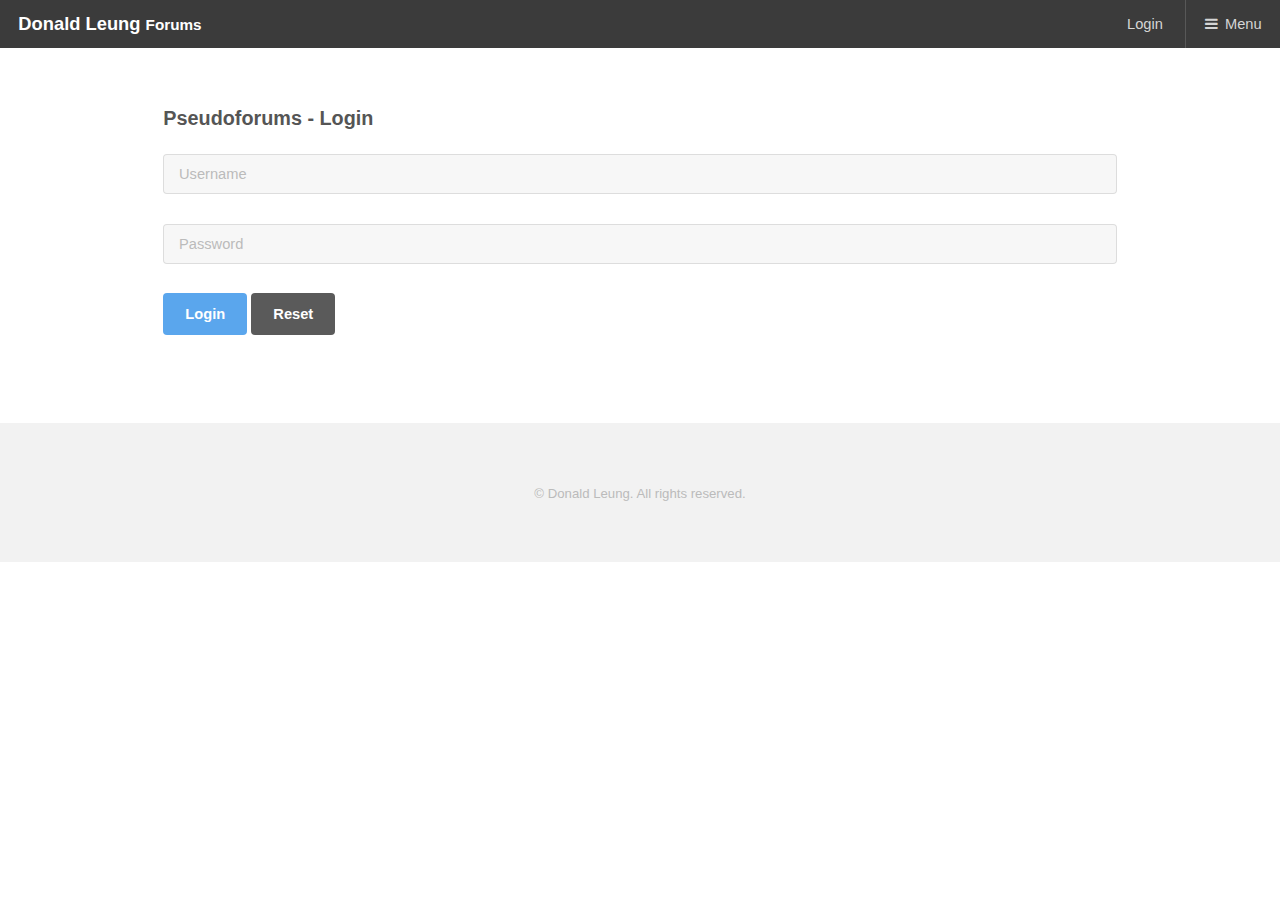
<file: login.html>
<!DOCTYPE HTML>
<!-- skel-baseline v3.0.0 | (c) n33 | skel.io | MIT licensed -->
<html>
	<head>
		<title>Donald's Forums - Login</title>
		<meta charset="utf-8" />
		<meta name="viewport" content="width=device-width, initial-scale=1" />
		<link rel="stylesheet" href="assets/css/main.css" />
	</head>
	<body id="top">

		<!-- Header -->
			<header id="header">
				<h1><a href="index.html">Donald Leung <span style="font-size: smaller;">Forums</span></a></h1>
				<a id="log" href="#">Login</a>
				<a href="#nav">Menu</a>
			</header>

		<!-- Nav -->
			<nav id="nav">
				<ul id="menubar" class="links">
					<li><a href="#top">Top</a></li>
					<li><a href="#content">Content</a></li>
					<li><a href="#elements">Elements</a></li>
					<li><a href="#grid">Grid System</a></li>
				</ul>
				<ul class="actions vertical">
					<li><a href="http://donaldkellett.github.io/" class="button special fit icon fa fa-home">Return to Homepage</a></li>
				</ul>
			</nav>

		<!-- Main -->
			<div id="main" class="container">
				<div class="row">
					<div class="12u$">
						<h3>Pseudoforums - Login</h3>
						<form>
							<div class="row">
								<div class="12u$">
									<p>
										<input type="text" id="username" placeholder="Username" />
									</p>
								</div>
								<div class="12u$">
									<p>
										<input type="password" id="password" placeholder="Password" />
									</p>
								</div>
								<div class="12u$">
									<p>
										<a href="javascript:void(0)" class="button special" onclick="pf_login()">Login</a> <input type="reset" value="Reset" />
									</p>
								</div>
							</div>
						</form>
						<p>
							<span id="error">Sorry, the username or password you have entered is incorrect.  Please try again.</span>
						</p>
					</div>
				</div>
			</div>

		<!-- Footer -->
			<footer id="footer">
				<!-- <div class="container">
					<div class="row double">
						<div class="6u 12u$(medium)">
							<h2>Aliquam Interdum</h2>
							<p>Ornare interdum nascetur enim lobortis nunc amet placerat pellentesque nascetur in adipiscing. Interdum amet accumsan placerat commodo ut amet aliquam blandit nunc tempor lobortis nunc non. Mi accumsan. Justo aliquet massa adipiscing cubilia eu accumsan id. Arcu accumsan faucibus vis ultricies adipiscing ornare ut. Mi accumsan. Justo aliquet massa adipiscing cubilia eu accumsan id lorem ipsum dolor.</p>
						</div>
						<div class="3u 6u(medium) 12u$(small)">
							<h3>Accumsan</h3>
							<ul class="alt">
								<li>Nascetur nunc varius commodo.</li>
								<li>Vis id faucibus montes tempor</li>
								<li>massa amet lobortis vel.</li>
								<li>Nascetur nunc varius commodo.</li>
							</ul>
						</div>
						<div class="3u$ 6u$(medium) 12u$(small)">
							<h3>Faucibus</h3>
							<ul class="alt">
								<li>Nascetur nunc varius commodo.</li>
								<li>Vis id faucibus montes tempor</li>
								<li>massa amet lobortis vel.</li>
								<li>Nascetur nunc varius commodo.</li>
							</ul>
						</div>
					</div>
				</div> -->
				<div class="copyright">
					&copy; Donald Leung. All rights reserved.
				</div>
			</footer>

		<!-- Scripts -->
			<script src="assets/js/skel.min.js"></script>
			<script src="assets/js/main.js"></script>

		<!-- Pseudoforums Scripts -->
			<script src="pf-assets/js/global.js"></script>
			<script src="pf-assets/js/login.js"></script>

		<!-- Pseudoforums Stylesheets -->
			<link rel="stylesheet" href="pf-assets/css/style.css" />

	</body>
</html>
</file>
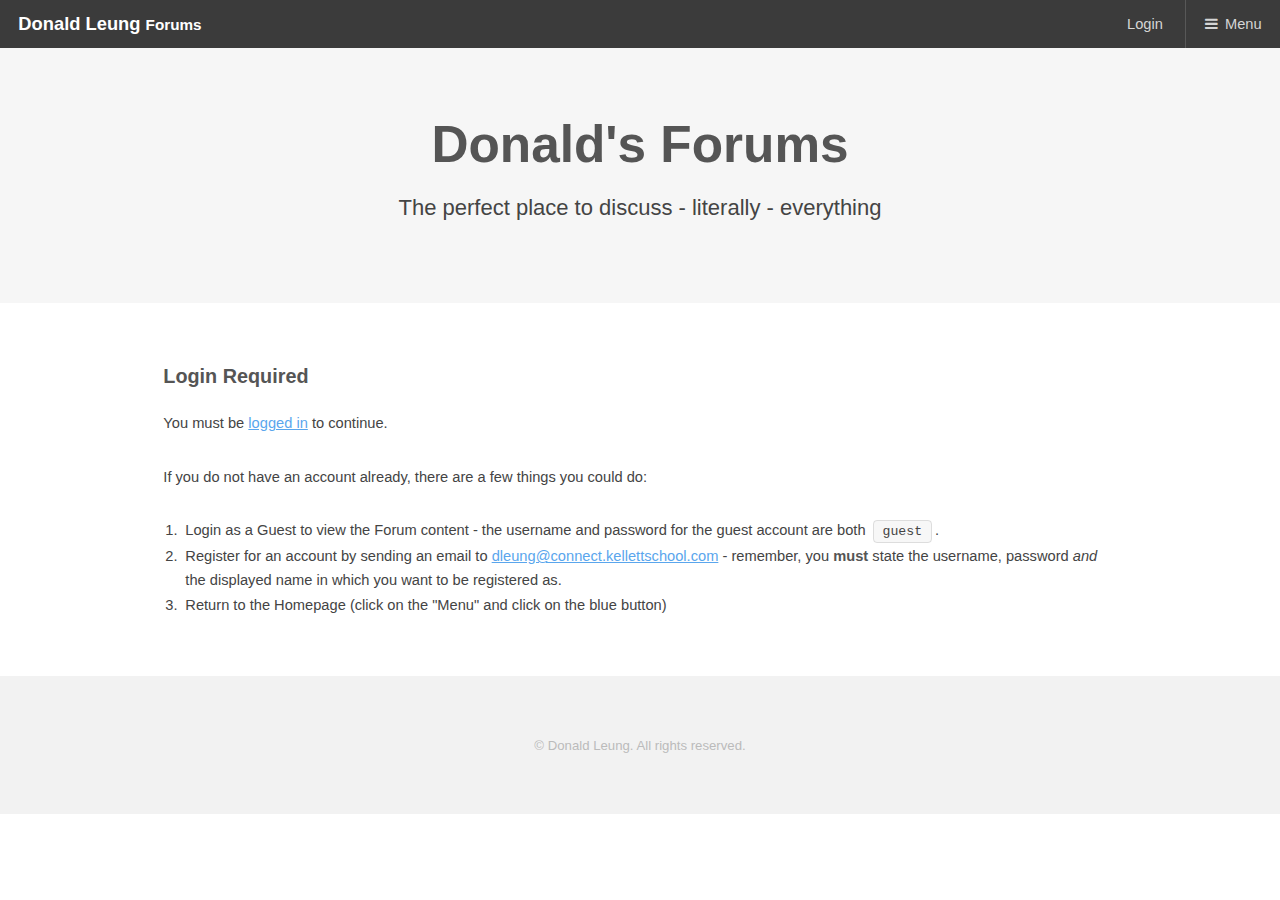
<file: logout.html>
<!DOCTYPE HTML>
<!-- skel-baseline v3.0.0 | (c) n33 | skel.io | MIT licensed -->
<html>
	<head>
		<title>Logging out ... </title>
		<meta charset="utf-8" />
		<meta name="viewport" content="width=device-width, initial-scale=1" />
		<link rel="stylesheet" href="assets/css/main.css" />
	</head>
	<body id="top">

		<!-- Header -->
			<header id="header">
				<h1><a href="index.html">Donald Leung <span style="font-size: smaller;">Forums</span></a></h1>
				<a id="log" href="#">Login</a>
				<a href="#nav">Menu</a>
			</header>

		<!-- Nav -->
			<nav id="nav">
				<ul id="menubar" class="links">
					<li><a href="#top">Top</a></li>
					<li><a href="#content">Content</a></li>
					<li><a href="#elements">Elements</a></li>
					<li><a href="#grid">Grid System</a></li>
				</ul>
				<ul class="actions vertical">
					<li><a href="http://donaldkellett.github.io/" class="button special fit icon fa fa-home">Return to Homepage</a></li>
				</ul>
			</nav>

		<!-- Main -->
			<div id="main" class="container">
				<div class="row">
					<div class="12u$">
						<h3>Logging out ... </h3>
						<p>
							You will soon be redirected to the Homepage.
						</p>
					</div>
				</div>
			</div>

		<!-- Footer -->
			<footer id="footer">
				<!-- <div class="container">
					<div class="row double">
						<div class="6u 12u$(medium)">
							<h2>Aliquam Interdum</h2>
							<p>Ornare interdum nascetur enim lobortis nunc amet placerat pellentesque nascetur in adipiscing. Interdum amet accumsan placerat commodo ut amet aliquam blandit nunc tempor lobortis nunc non. Mi accumsan. Justo aliquet massa adipiscing cubilia eu accumsan id. Arcu accumsan faucibus vis ultricies adipiscing ornare ut. Mi accumsan. Justo aliquet massa adipiscing cubilia eu accumsan id lorem ipsum dolor.</p>
						</div>
						<div class="3u 6u(medium) 12u$(small)">
							<h3>Accumsan</h3>
							<ul class="alt">
								<li>Nascetur nunc varius commodo.</li>
								<li>Vis id faucibus montes tempor</li>
								<li>massa amet lobortis vel.</li>
								<li>Nascetur nunc varius commodo.</li>
							</ul>
						</div>
						<div class="3u$ 6u$(medium) 12u$(small)">
							<h3>Faucibus</h3>
							<ul class="alt">
								<li>Nascetur nunc varius commodo.</li>
								<li>Vis id faucibus montes tempor</li>
								<li>massa amet lobortis vel.</li>
								<li>Nascetur nunc varius commodo.</li>
							</ul>
						</div>
					</div>
				</div> -->
				<div class="copyright">
					&copy; Donald Leung. All rights reserved.
				</div>
			</footer>

		<!-- Scripts -->
			<script src="assets/js/skel.min.js"></script>
			<script src="assets/js/main.js"></script>

		<!-- Pseudoforums Scripts -->
			<script src="pf-assets/js/global.js"></script>
			<script src="pf-assets/js/logout.js"></script>

		<!-- Pseudoforums Stylesheets -->
			<link rel="stylesheet" href="pf-assets/css/style.css" />

	</body>
</html>
</file>
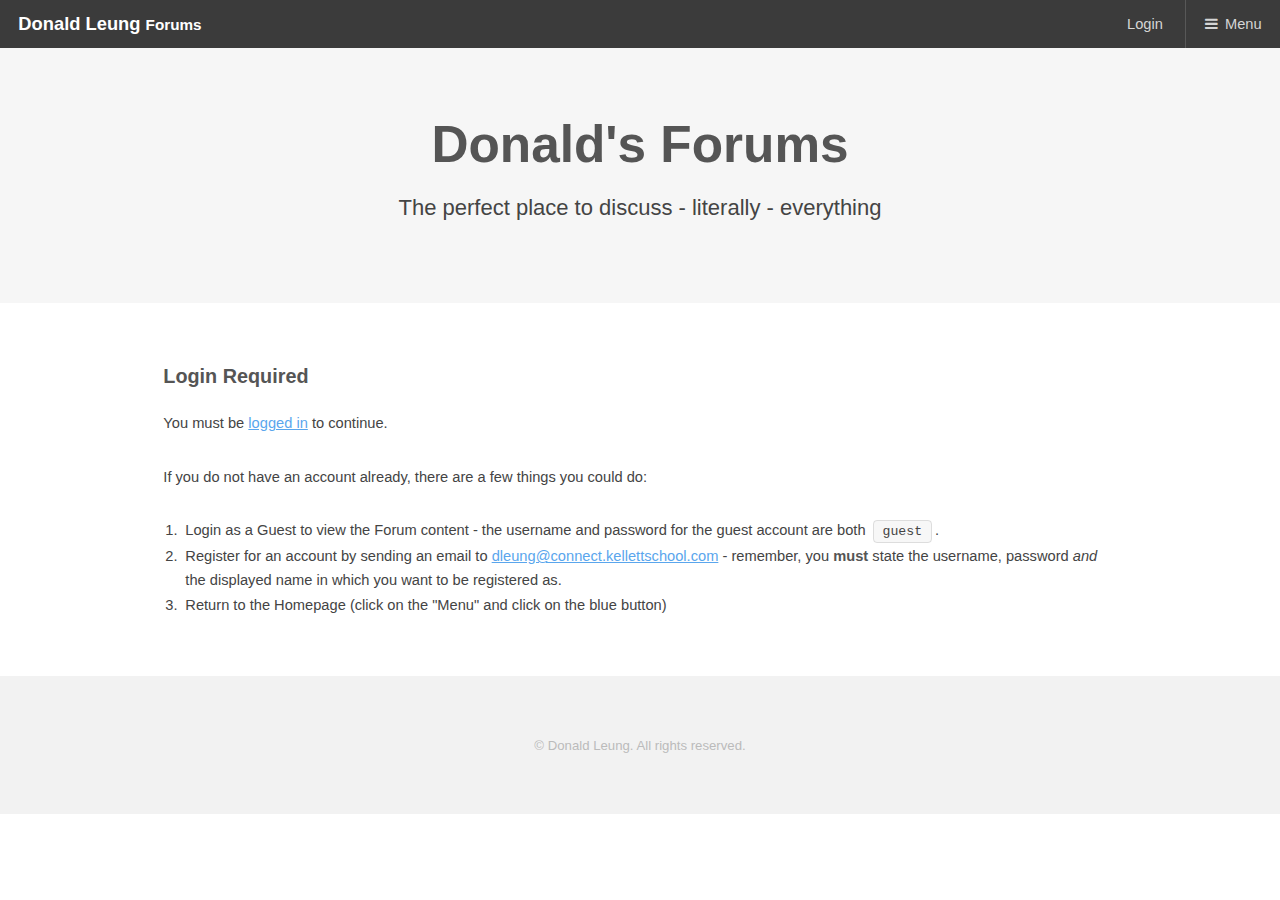
<file: mod.html>
<!DOCTYPE HTML>
<!-- skel-baseline v3.0.0 | (c) n33 | skel.io | MIT licensed -->
<html>
	<head>
		<title>Donald's Forums - Moderator Panel</title>
		<meta charset="utf-8" />
		<meta name="viewport" content="width=device-width, initial-scale=1" />
		<link rel="stylesheet" href="assets/css/main.css" />
	</head>
	<body id="top">

		<!-- Header -->
			<header id="header">
				<h1><a href="index.html">Donald Leung <span style="font-size: smaller;">Forums</span></a></h1>
				<a id="log" href="#">Login</a>
				<a href="#nav">Menu</a>
			</header>

		<!-- Nav -->
			<nav id="nav">
				<ul id="menubar" class="links">
					<li><a href="#top">Top</a></li>
					<li><a href="#content">Content</a></li>
					<li><a href="#elements">Elements</a></li>
					<li><a href="#grid">Grid System</a></li>
				</ul>
				<ul class="actions vertical">
					<li><a href="http://donaldkellett.github.io/" class="button special fit icon fa fa-home">Return to Homepage</a></li>
				</ul>
			</nav>

		<!-- Main -->
			<div id="main" class="container">
				<div class="row">
					<div class="12u$">
						<h3><span class="icon fa fa-flag"></span> Moderator Panel</h3>
						<form>
							<div class="row">
								<div class="12u$">
									<p>
										<input type="text" id="reportName" placeholder="Name or Username of user to be reported" />
									</p>
								</div>
								<div class="12u$">
									<p>
										<textarea id="reportDetails" placeholder="Detailed reason of why this user should be banned ... "></textarea>
									</p>
								</div>
								<div class="12u$">
									<p>
										<a href="javascript:void(0)" class="button special" onclick="pf_reportUser()">Submit Report</a> <input type="reset" value="Reset" />
									</p>
								</div>
							</div>
						</form>
					</div>
				</div>
			</div>

		<!-- Footer -->
			<footer id="footer">
				<!-- <div class="container">
					<div class="row double">
						<div class="6u 12u$(medium)">
							<h2>Aliquam Interdum</h2>
							<p>Ornare interdum nascetur enim lobortis nunc amet placerat pellentesque nascetur in adipiscing. Interdum amet accumsan placerat commodo ut amet aliquam blandit nunc tempor lobortis nunc non. Mi accumsan. Justo aliquet massa adipiscing cubilia eu accumsan id. Arcu accumsan faucibus vis ultricies adipiscing ornare ut. Mi accumsan. Justo aliquet massa adipiscing cubilia eu accumsan id lorem ipsum dolor.</p>
						</div>
						<div class="3u 6u(medium) 12u$(small)">
							<h3>Accumsan</h3>
							<ul class="alt">
								<li>Nascetur nunc varius commodo.</li>
								<li>Vis id faucibus montes tempor</li>
								<li>massa amet lobortis vel.</li>
								<li>Nascetur nunc varius commodo.</li>
							</ul>
						</div>
						<div class="3u$ 6u$(medium) 12u$(small)">
							<h3>Faucibus</h3>
							<ul class="alt">
								<li>Nascetur nunc varius commodo.</li>
								<li>Vis id faucibus montes tempor</li>
								<li>massa amet lobortis vel.</li>
								<li>Nascetur nunc varius commodo.</li>
							</ul>
						</div>
					</div>
				</div> -->
				<div class="copyright">
					&copy; Donald Leung. All rights reserved.
				</div>
			</footer>

		<!-- Scripts -->
			<script src="assets/js/skel.min.js"></script>
			<script src="assets/js/main.js"></script>

		<!-- Pseudoforums Scripts -->
			<script src="pf-assets/js/global.js"></script>
			<script src="pf-assets/js/mod.js"></script>

		<!-- Pseudoforums Stylesheets -->
			<link rel="stylesheet" href="pf-assets/css/style.css" />

	</body>
</html>
</file>
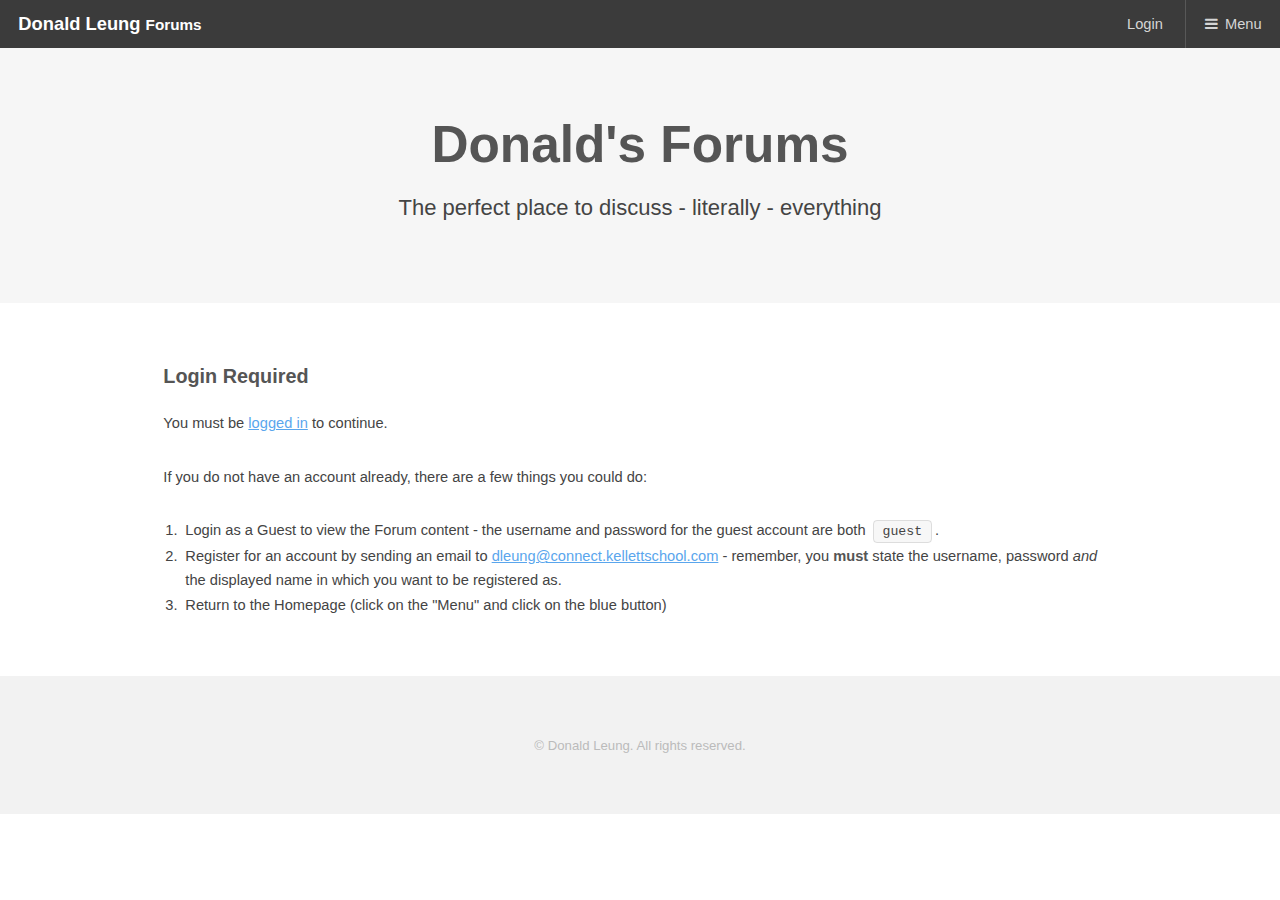
<file: post.html>
<!DOCTYPE HTML>
<!-- skel-baseline v3.0.0 | (c) n33 | skel.io | MIT licensed -->
<html>
	<head>
		<title>Donald's Forums - Request a Post</title>
		<meta charset="utf-8" />
		<meta name="viewport" content="width=device-width, initial-scale=1" />
		<link rel="stylesheet" href="assets/css/main.css" />
	</head>
	<body id="top">

		<!-- Header -->
			<header id="header">
				<h1><a href="index.html">Donald Leung <span style="font-size: smaller;">Forums</span></a></h1>
				<a id="log" href="#">Login</a>
				<a href="#nav">Menu</a>
			</header>

		<!-- Nav -->
			<nav id="nav">
				<ul id="menubar" class="links">
					<li><a href="#top">Top</a></li>
					<li><a href="#content">Content</a></li>
					<li><a href="#elements">Elements</a></li>
					<li><a href="#grid">Grid System</a></li>
				</ul>
				<ul class="actions vertical">
					<li><a href="http://donaldkellett.github.io/" class="button special fit icon fa fa-home">Return to Homepage</a></li>
				</ul>
			</nav>

		<!-- Main -->
			<div id="main" class="container">
				<div class="row">
					<div class="12u$">
						<h3>Request a Post</h3>
						<form>
							<div class="row">
								<div class="12u$">
									<p>
										<input type="text" id="postTitle" placeholder="Title of Your Post" />
									</p>
								</div>
								<div class="12u$">
									<p>
										<textarea id="post" placeholder="Content of Your Post"></textarea>
									</p>
								</div>
								<div class="12u$">
									<p>
										<a href="javascript:void(0)" class="button special" onclick="pf_post()">Create Post</a> <input type="reset" value="Reset" />
									</p>
								</div>
							</div>
						</form>
					</div>
				</div>
			</div>

		<!-- Footer -->
			<footer id="footer">
				<!-- <div class="container">
					<div class="row double">
						<div class="6u 12u$(medium)">
							<h2>Aliquam Interdum</h2>
							<p>Ornare interdum nascetur enim lobortis nunc amet placerat pellentesque nascetur in adipiscing. Interdum amet accumsan placerat commodo ut amet aliquam blandit nunc tempor lobortis nunc non. Mi accumsan. Justo aliquet massa adipiscing cubilia eu accumsan id. Arcu accumsan faucibus vis ultricies adipiscing ornare ut. Mi accumsan. Justo aliquet massa adipiscing cubilia eu accumsan id lorem ipsum dolor.</p>
						</div>
						<div class="3u 6u(medium) 12u$(small)">
							<h3>Accumsan</h3>
							<ul class="alt">
								<li>Nascetur nunc varius commodo.</li>
								<li>Vis id faucibus montes tempor</li>
								<li>massa amet lobortis vel.</li>
								<li>Nascetur nunc varius commodo.</li>
							</ul>
						</div>
						<div class="3u$ 6u$(medium) 12u$(small)">
							<h3>Faucibus</h3>
							<ul class="alt">
								<li>Nascetur nunc varius commodo.</li>
								<li>Vis id faucibus montes tempor</li>
								<li>massa amet lobortis vel.</li>
								<li>Nascetur nunc varius commodo.</li>
							</ul>
						</div>
					</div>
				</div> -->
				<div class="copyright">
					&copy; Donald Leung. All rights reserved.
				</div>
			</footer>

		<!-- Scripts -->
			<script src="assets/js/skel.min.js"></script>
			<script src="assets/js/main.js"></script>

		<!-- Pseudoforums Scripts -->
			<script src="pf-assets/js/global.js"></script>
			<script src="pf-assets/js/post.js"></script>

		<!-- Pseudoforums Stylesheets -->
			<link rel="stylesheet" href="pf-assets/css/style.css" />

	</body>
</html>
</file>
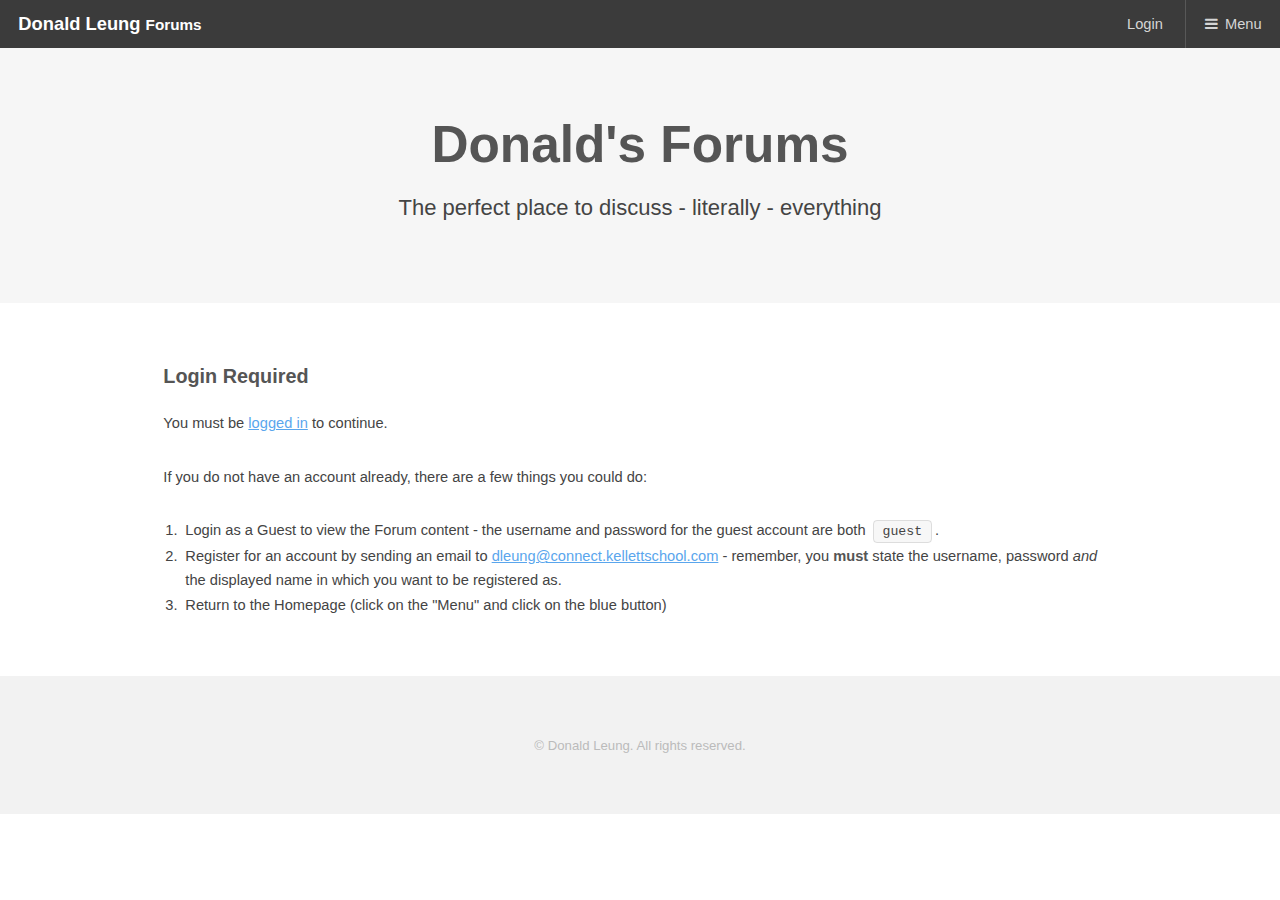
<file: profile.html>
<!DOCTYPE HTML>
<!-- skel-baseline v3.0.0 | (c) n33 | skel.io | MIT licensed -->
<html>
	<head>
		<title>Donald's Forums - My Profile</title>
		<meta charset="utf-8" />
		<meta name="viewport" content="width=device-width, initial-scale=1" />
		<link rel="stylesheet" href="assets/css/main.css" />
	</head>
	<body id="top">

		<!-- Header -->
			<header id="header">
				<h1><a href="index.html">Donald Leung <span style="font-size: smaller;">Forums</span></a></h1>
				<a id="log" href="#">Login</a>
				<a href="#nav">Menu</a>
			</header>

		<!-- Nav -->
			<nav id="nav">
				<ul id="menubar" class="links">
					<li><a href="#top">Top</a></li>
					<li><a href="#content">Content</a></li>
					<li><a href="#elements">Elements</a></li>
					<li><a href="#grid">Grid System</a></li>
				</ul>
				<ul class="actions vertical">
					<li><a href="http://donaldkellett.github.io/" class="button special fit icon fa fa-home">Return to Homepage</a></li>
				</ul>
			</nav>

		<!-- Main -->
			<div id="main" class="container">
				<div class="row">
					<div class="12u$">
						<h3>My Profile</h3>
						<span id="profile"></span>
					</div>
				</div>
			</div>

		<!-- Footer -->
			<footer id="footer">
				<!-- <div class="container">
					<div class="row double">
						<div class="6u 12u$(medium)">
							<h2>Aliquam Interdum</h2>
							<p>Ornare interdum nascetur enim lobortis nunc amet placerat pellentesque nascetur in adipiscing. Interdum amet accumsan placerat commodo ut amet aliquam blandit nunc tempor lobortis nunc non. Mi accumsan. Justo aliquet massa adipiscing cubilia eu accumsan id. Arcu accumsan faucibus vis ultricies adipiscing ornare ut. Mi accumsan. Justo aliquet massa adipiscing cubilia eu accumsan id lorem ipsum dolor.</p>
						</div>
						<div class="3u 6u(medium) 12u$(small)">
							<h3>Accumsan</h3>
							<ul class="alt">
								<li>Nascetur nunc varius commodo.</li>
								<li>Vis id faucibus montes tempor</li>
								<li>massa amet lobortis vel.</li>
								<li>Nascetur nunc varius commodo.</li>
							</ul>
						</div>
						<div class="3u$ 6u$(medium) 12u$(small)">
							<h3>Faucibus</h3>
							<ul class="alt">
								<li>Nascetur nunc varius commodo.</li>
								<li>Vis id faucibus montes tempor</li>
								<li>massa amet lobortis vel.</li>
								<li>Nascetur nunc varius commodo.</li>
							</ul>
						</div>
					</div>
				</div> -->
				<div class="copyright">
					&copy; Donald Leung. All rights reserved.
				</div>
			</footer>

		<!-- Scripts -->
			<script src="assets/js/skel.min.js"></script>
			<script src="assets/js/main.js"></script>

		<!-- Pseudoforums Scripts -->
			<script src="pf-assets/js/global.js"></script>
			<script src="pf-assets/js/profile.js"></script>

		<!-- Pseudoforums Stylesheets -->
			<link rel="stylesheet" href="pf-assets/css/style.css" />

	</body>
</html>
</file>
<file: pf-assets/css/style.css>
/*
  style.css
  The stylesheet for key Pseudoforums features
  (c) Donald Leung.  All rights reserved.
  MIT Licensed
*/

#public {
  display: block;
}

#secure {
  display: none;
}

#error {
  font-size: smaller;
  font-style: italic;
  color: red;
  display: none;
}

.important-code {
  color: red;
}

.thread {
  text-align: center;
  background-color: #DDC;
  border-radius: 10px;
  border: 1px solid #DDF;
  padding: 10px;
}

.closed {
  background-color: #F99;
  border: 1px solid #F9F;
}
</file>
<file: assets/css/main.css>
@charset "UTF-8";
@import url(font-awesome.min.css);

/* skel-baseline v3.0.0 | (c) n33 | skel.io | MIT licensed */

/* Reset */

	html, body, div, span, applet, object, iframe, h1, h2, h3, h4, h5, h6, p, blockquote, pre, a, abbr, acronym, address, big, cite, code, del, dfn, em, img, ins, kbd, q, s, samp, small, strike, strong, sub, sup, tt, var, b, u, i, center, dl, dt, dd, ol, ul, li, fieldset, form, label, legend, table, caption, tbody, tfoot, thead, tr, th, td, article, aside, canvas, details, embed, figure, figcaption, footer, header, hgroup, menu, nav, output, ruby, section, summary, time, mark, audio, video {
		margin: 0;
		padding: 0;
		border: 0;
		font-size: 100%;
		font: inherit;
		vertical-align: baseline;
	}

	article, aside, details, figcaption, figure, footer, header, hgroup, menu, nav, section {
		display: block;
	}

	body {
		line-height: 1;
	}

	ol, ul {
		list-style: none;
	}

	blockquote, q {
		quotes: none;
	}

	blockquote:before, blockquote:after, q:before, q:after {
		content: '';
		content: none;
	}

	table {
		border-collapse: collapse;
		border-spacing: 0;
	}

	body {
		-webkit-text-size-adjust: none;
	}

/* Box Model */

	*, *:before, *:after {
		-moz-box-sizing: border-box;
		-webkit-box-sizing: border-box;
		box-sizing: border-box;
	}

/* Containers */

	.container {
		margin-left: auto;
		margin-right: auto;
	}

	.container.\31 25\25 {
		width: 100%;
		max-width: 100em;
		min-width: 80em;
	}

	.container.\37 5\25 {
		width: 60em;
	}

	.container.\35 0\25 {
		width: 40em;
	}

	.container.\32 5\25 {
		width: 20em;
	}

	.container {
		width: 80em;
	}

	@media screen and (max-width: 1680px) {

		.container.\31 25\25 {
			width: 100%;
			max-width: 100em;
			min-width: 80em;
		}

		.container.\37 5\25 {
			width: 60em;
		}

		.container.\35 0\25 {
			width: 40em;
		}

		.container.\32 5\25 {
			width: 20em;
		}

		.container {
			width: 80em;
		}

	}

	@media screen and (max-width: 1280px) {

		.container.\31 25\25 {
			width: 100%;
			max-width: 81.25em;
			min-width: 65em;
		}

		.container.\37 5\25 {
			width: 48.75em;
		}

		.container.\35 0\25 {
			width: 32.5em;
		}

		.container.\32 5\25 {
			width: 16.25em;
		}

		.container {
			width: 65em;
		}

	}

	@media screen and (max-width: 980px) {

		.container.\31 25\25 {
			width: 100%;
			max-width: 112.5%;
			min-width: 90%;
		}

		.container.\37 5\25 {
			width: 67.5%;
		}

		.container.\35 0\25 {
			width: 45%;
		}

		.container.\32 5\25 {
			width: 22.5%;
		}

		.container {
			width: 90%;
		}

	}

	@media screen and (max-width: 736px) {

		.container.\31 25\25 {
			width: 100%;
			max-width: 112.5%;
			min-width: 90%;
		}

		.container.\37 5\25 {
			width: 67.5%;
		}

		.container.\35 0\25 {
			width: 45%;
		}

		.container.\32 5\25 {
			width: 22.5%;
		}

		.container {
			width: 90%;
		}

	}

	@media screen and (max-width: 480px) {

		.container.\31 25\25 {
			width: 100%;
			max-width: 112.5%;
			min-width: 90%;
		}

		.container.\37 5\25 {
			width: 67.5%;
		}

		.container.\35 0\25 {
			width: 45%;
		}

		.container.\32 5\25 {
			width: 22.5%;
		}

		.container {
			width: 90%;
		}

	}

/* Grid */

	.row {
		border-bottom: solid 1px transparent;
		-moz-box-sizing: border-box;
		-webkit-box-sizing: border-box;
		box-sizing: border-box;
	}

	.row > * {
		float: left;
		-moz-box-sizing: border-box;
		-webkit-box-sizing: border-box;
		box-sizing: border-box;
	}

	.row:after, .row:before {
		content: '';
		display: block;
		clear: both;
		height: 0;
	}

	.row.uniform > * > :first-child {
		margin-top: 0;
	}

	.row.uniform > * > :last-child {
		margin-bottom: 0;
	}

	.row.\30 \25 > * {
		padding: 0 0 0 0em;
	}

	.row.\30 \25 {
		margin: 0 0 -1px 0em;
	}

	.row.uniform.\30 \25 > * {
		padding: 0em 0 0 0em;
	}

	.row.uniform.\30 \25 {
		margin: 0em 0 -1px 0em;
	}

	.row > * {
		padding: 0 0 0 2em;
	}

	.row {
		margin: 0 0 -1px -2em;
	}

	.row.uniform > * {
		padding: 2em 0 0 2em;
	}

	.row.uniform {
		margin: -2em 0 -1px -2em;
	}

	.row.\32 00\25 > * {
		padding: 0 0 0 4em;
	}

	.row.\32 00\25 {
		margin: 0 0 -1px -4em;
	}

	.row.uniform.\32 00\25 > * {
		padding: 4em 0 0 4em;
	}

	.row.uniform.\32 00\25 {
		margin: -4em 0 -1px -4em;
	}

	.row.\31 50\25 > * {
		padding: 0 0 0 3em;
	}

	.row.\31 50\25 {
		margin: 0 0 -1px -3em;
	}

	.row.uniform.\31 50\25 > * {
		padding: 3em 0 0 3em;
	}

	.row.uniform.\31 50\25 {
		margin: -3em 0 -1px -3em;
	}

	.row.\35 0\25 > * {
		padding: 0 0 0 1em;
	}

	.row.\35 0\25 {
		margin: 0 0 -1px -1em;
	}

	.row.uniform.\35 0\25 > * {
		padding: 1em 0 0 1em;
	}

	.row.uniform.\35 0\25 {
		margin: -1em 0 -1px -1em;
	}

	.row.\32 5\25 > * {
		padding: 0 0 0 0.5em;
	}

	.row.\32 5\25 {
		margin: 0 0 -1px -0.5em;
	}

	.row.uniform.\32 5\25 > * {
		padding: 0.5em 0 0 0.5em;
	}

	.row.uniform.\32 5\25 {
		margin: -0.5em 0 -1px -0.5em;
	}

	.\31 2u, .\31 2u\24 {
		width: 100%;
		clear: none;
		margin-left: 0;
	}

	.\31 1u, .\31 1u\24 {
		width: 91.6666666667%;
		clear: none;
		margin-left: 0;
	}

	.\31 0u, .\31 0u\24 {
		width: 83.3333333333%;
		clear: none;
		margin-left: 0;
	}

	.\39 u, .\39 u\24 {
		width: 75%;
		clear: none;
		margin-left: 0;
	}

	.\38 u, .\38 u\24 {
		width: 66.6666666667%;
		clear: none;
		margin-left: 0;
	}

	.\37 u, .\37 u\24 {
		width: 58.3333333333%;
		clear: none;
		margin-left: 0;
	}

	.\36 u, .\36 u\24 {
		width: 50%;
		clear: none;
		margin-left: 0;
	}

	.\35 u, .\35 u\24 {
		width: 41.6666666667%;
		clear: none;
		margin-left: 0;
	}

	.\34 u, .\34 u\24 {
		width: 33.3333333333%;
		clear: none;
		margin-left: 0;
	}

	.\33 u, .\33 u\24 {
		width: 25%;
		clear: none;
		margin-left: 0;
	}

	.\32 u, .\32 u\24 {
		width: 16.6666666667%;
		clear: none;
		margin-left: 0;
	}

	.\31 u, .\31 u\24 {
		width: 8.3333333333%;
		clear: none;
		margin-left: 0;
	}

	.\31 2u\24 + *,
	.\31 1u\24 + *,
	.\31 0u\24 + *,
	.\39 u\24 + *,
	.\38 u\24 + *,
	.\37 u\24 + *,
	.\36 u\24 + *,
	.\35 u\24 + *,
	.\34 u\24 + *,
	.\33 u\24 + *,
	.\32 u\24 + *,
	.\31 u\24 + * {
		clear: left;
	}

	.\-11u {
		margin-left: 91.66667%;
	}

	.\-10u {
		margin-left: 83.33333%;
	}

	.\-9u {
		margin-left: 75%;
	}

	.\-8u {
		margin-left: 66.66667%;
	}

	.\-7u {
		margin-left: 58.33333%;
	}

	.\-6u {
		margin-left: 50%;
	}

	.\-5u {
		margin-left: 41.66667%;
	}

	.\-4u {
		margin-left: 33.33333%;
	}

	.\-3u {
		margin-left: 25%;
	}

	.\-2u {
		margin-left: 16.66667%;
	}

	.\-1u {
		margin-left: 8.33333%;
	}

	@media screen and (max-width: 1680px) {

		.row > * {
			padding: 0 0 0 2em;
		}

		.row {
			margin: 0 0 -1px -2em;
		}

		.row.uniform > * {
			padding: 2em 0 0 2em;
		}

		.row.uniform {
			margin: -2em 0 -1px -2em;
		}

		.row.\32 00\25 > * {
			padding: 0 0 0 4em;
		}

		.row.\32 00\25 {
			margin: 0 0 -1px -4em;
		}

		.row.uniform.\32 00\25 > * {
			padding: 4em 0 0 4em;
		}

		.row.uniform.\32 00\25 {
			margin: -4em 0 -1px -4em;
		}

		.row.\31 50\25 > * {
			padding: 0 0 0 3em;
		}

		.row.\31 50\25 {
			margin: 0 0 -1px -3em;
		}

		.row.uniform.\31 50\25 > * {
			padding: 3em 0 0 3em;
		}

		.row.uniform.\31 50\25 {
			margin: -3em 0 -1px -3em;
		}

		.row.\35 0\25 > * {
			padding: 0 0 0 1em;
		}

		.row.\35 0\25 {
			margin: 0 0 -1px -1em;
		}

		.row.uniform.\35 0\25 > * {
			padding: 1em 0 0 1em;
		}

		.row.uniform.\35 0\25 {
			margin: -1em 0 -1px -1em;
		}

		.row.\32 5\25 > * {
			padding: 0 0 0 0.5em;
		}

		.row.\32 5\25 {
			margin: 0 0 -1px -0.5em;
		}

		.row.uniform.\32 5\25 > * {
			padding: 0.5em 0 0 0.5em;
		}

		.row.uniform.\32 5\25 {
			margin: -0.5em 0 -1px -0.5em;
		}

		.\31 2u\28xlarge\29, .\31 2u\24\28xlarge\29 {
			width: 100%;
			clear: none;
			margin-left: 0;
		}

		.\31 1u\28xlarge\29, .\31 1u\24\28xlarge\29 {
			width: 91.6666666667%;
			clear: none;
			margin-left: 0;
		}

		.\31 0u\28xlarge\29, .\31 0u\24\28xlarge\29 {
			width: 83.3333333333%;
			clear: none;
			margin-left: 0;
		}

		.\39 u\28xlarge\29, .\39 u\24\28xlarge\29 {
			width: 75%;
			clear: none;
			margin-left: 0;
		}

		.\38 u\28xlarge\29, .\38 u\24\28xlarge\29 {
			width: 66.6666666667%;
			clear: none;
			margin-left: 0;
		}

		.\37 u\28xlarge\29, .\37 u\24\28xlarge\29 {
			width: 58.3333333333%;
			clear: none;
			margin-left: 0;
		}

		.\36 u\28xlarge\29, .\36 u\24\28xlarge\29 {
			width: 50%;
			clear: none;
			margin-left: 0;
		}

		.\35 u\28xlarge\29, .\35 u\24\28xlarge\29 {
			width: 41.6666666667%;
			clear: none;
			margin-left: 0;
		}

		.\34 u\28xlarge\29, .\34 u\24\28xlarge\29 {
			width: 33.3333333333%;
			clear: none;
			margin-left: 0;
		}

		.\33 u\28xlarge\29, .\33 u\24\28xlarge\29 {
			width: 25%;
			clear: none;
			margin-left: 0;
		}

		.\32 u\28xlarge\29, .\32 u\24\28xlarge\29 {
			width: 16.6666666667%;
			clear: none;
			margin-left: 0;
		}

		.\31 u\28xlarge\29, .\31 u\24\28xlarge\29 {
			width: 8.3333333333%;
			clear: none;
			margin-left: 0;
		}

		.\31 2u\24\28xlarge\29 + *,
		.\31 1u\24\28xlarge\29 + *,
		.\31 0u\24\28xlarge\29 + *,
		.\39 u\24\28xlarge\29 + *,
		.\38 u\24\28xlarge\29 + *,
		.\37 u\24\28xlarge\29 + *,
		.\36 u\24\28xlarge\29 + *,
		.\35 u\24\28xlarge\29 + *,
		.\34 u\24\28xlarge\29 + *,
		.\33 u\24\28xlarge\29 + *,
		.\32 u\24\28xlarge\29 + *,
		.\31 u\24\28xlarge\29 + * {
			clear: left;
		}

		.\-11u\28xlarge\29 {
			margin-left: 91.66667%;
		}

		.\-10u\28xlarge\29 {
			margin-left: 83.33333%;
		}

		.\-9u\28xlarge\29 {
			margin-left: 75%;
		}

		.\-8u\28xlarge\29 {
			margin-left: 66.66667%;
		}

		.\-7u\28xlarge\29 {
			margin-left: 58.33333%;
		}

		.\-6u\28xlarge\29 {
			margin-left: 50%;
		}

		.\-5u\28xlarge\29 {
			margin-left: 41.66667%;
		}

		.\-4u\28xlarge\29 {
			margin-left: 33.33333%;
		}

		.\-3u\28xlarge\29 {
			margin-left: 25%;
		}

		.\-2u\28xlarge\29 {
			margin-left: 16.66667%;
		}

		.\-1u\28xlarge\29 {
			margin-left: 8.33333%;
		}

	}

	@media screen and (max-width: 1280px) {

		.row > * {
			padding: 0 0 0 1.5em;
		}

		.row {
			margin: 0 0 -1px -1.5em;
		}

		.row.uniform > * {
			padding: 1.5em 0 0 1.5em;
		}

		.row.uniform {
			margin: -1.5em 0 -1px -1.5em;
		}

		.row.\32 00\25 > * {
			padding: 0 0 0 3em;
		}

		.row.\32 00\25 {
			margin: 0 0 -1px -3em;
		}

		.row.uniform.\32 00\25 > * {
			padding: 3em 0 0 3em;
		}

		.row.uniform.\32 00\25 {
			margin: -3em 0 -1px -3em;
		}

		.row.\31 50\25 > * {
			padding: 0 0 0 2.25em;
		}

		.row.\31 50\25 {
			margin: 0 0 -1px -2.25em;
		}

		.row.uniform.\31 50\25 > * {
			padding: 2.25em 0 0 2.25em;
		}

		.row.uniform.\31 50\25 {
			margin: -2.25em 0 -1px -2.25em;
		}

		.row.\35 0\25 > * {
			padding: 0 0 0 0.75em;
		}

		.row.\35 0\25 {
			margin: 0 0 -1px -0.75em;
		}

		.row.uniform.\35 0\25 > * {
			padding: 0.75em 0 0 0.75em;
		}

		.row.uniform.\35 0\25 {
			margin: -0.75em 0 -1px -0.75em;
		}

		.row.\32 5\25 > * {
			padding: 0 0 0 0.375em;
		}

		.row.\32 5\25 {
			margin: 0 0 -1px -0.375em;
		}

		.row.uniform.\32 5\25 > * {
			padding: 0.375em 0 0 0.375em;
		}

		.row.uniform.\32 5\25 {
			margin: -0.375em 0 -1px -0.375em;
		}

		.\31 2u\28large\29, .\31 2u\24\28large\29 {
			width: 100%;
			clear: none;
			margin-left: 0;
		}

		.\31 1u\28large\29, .\31 1u\24\28large\29 {
			width: 91.6666666667%;
			clear: none;
			margin-left: 0;
		}

		.\31 0u\28large\29, .\31 0u\24\28large\29 {
			width: 83.3333333333%;
			clear: none;
			margin-left: 0;
		}

		.\39 u\28large\29, .\39 u\24\28large\29 {
			width: 75%;
			clear: none;
			margin-left: 0;
		}

		.\38 u\28large\29, .\38 u\24\28large\29 {
			width: 66.6666666667%;
			clear: none;
			margin-left: 0;
		}

		.\37 u\28large\29, .\37 u\24\28large\29 {
			width: 58.3333333333%;
			clear: none;
			margin-left: 0;
		}

		.\36 u\28large\29, .\36 u\24\28large\29 {
			width: 50%;
			clear: none;
			margin-left: 0;
		}

		.\35 u\28large\29, .\35 u\24\28large\29 {
			width: 41.6666666667%;
			clear: none;
			margin-left: 0;
		}

		.\34 u\28large\29, .\34 u\24\28large\29 {
			width: 33.3333333333%;
			clear: none;
			margin-left: 0;
		}

		.\33 u\28large\29, .\33 u\24\28large\29 {
			width: 25%;
			clear: none;
			margin-left: 0;
		}

		.\32 u\28large\29, .\32 u\24\28large\29 {
			width: 16.6666666667%;
			clear: none;
			margin-left: 0;
		}

		.\31 u\28large\29, .\31 u\24\28large\29 {
			width: 8.3333333333%;
			clear: none;
			margin-left: 0;
		}

		.\31 2u\24\28large\29 + *,
		.\31 1u\24\28large\29 + *,
		.\31 0u\24\28large\29 + *,
		.\39 u\24\28large\29 + *,
		.\38 u\24\28large\29 + *,
		.\37 u\24\28large\29 + *,
		.\36 u\24\28large\29 + *,
		.\35 u\24\28large\29 + *,
		.\34 u\24\28large\29 + *,
		.\33 u\24\28large\29 + *,
		.\32 u\24\28large\29 + *,
		.\31 u\24\28large\29 + * {
			clear: left;
		}

		.\-11u\28large\29 {
			margin-left: 91.66667%;
		}

		.\-10u\28large\29 {
			margin-left: 83.33333%;
		}

		.\-9u\28large\29 {
			margin-left: 75%;
		}

		.\-8u\28large\29 {
			margin-left: 66.66667%;
		}

		.\-7u\28large\29 {
			margin-left: 58.33333%;
		}

		.\-6u\28large\29 {
			margin-left: 50%;
		}

		.\-5u\28large\29 {
			margin-left: 41.66667%;
		}

		.\-4u\28large\29 {
			margin-left: 33.33333%;
		}

		.\-3u\28large\29 {
			margin-left: 25%;
		}

		.\-2u\28large\29 {
			margin-left: 16.66667%;
		}

		.\-1u\28large\29 {
			margin-left: 8.33333%;
		}

	}

	@media screen and (max-width: 980px) {

		.row > * {
			padding: 0 0 0 1.5em;
		}

		.row {
			margin: 0 0 -1px -1.5em;
		}

		.row.uniform > * {
			padding: 1.5em 0 0 1.5em;
		}

		.row.uniform {
			margin: -1.5em 0 -1px -1.5em;
		}

		.row.\32 00\25 > * {
			padding: 0 0 0 3em;
		}

		.row.\32 00\25 {
			margin: 0 0 -1px -3em;
		}

		.row.uniform.\32 00\25 > * {
			padding: 3em 0 0 3em;
		}

		.row.uniform.\32 00\25 {
			margin: -3em 0 -1px -3em;
		}

		.row.\31 50\25 > * {
			padding: 0 0 0 2.25em;
		}

		.row.\31 50\25 {
			margin: 0 0 -1px -2.25em;
		}

		.row.uniform.\31 50\25 > * {
			padding: 2.25em 0 0 2.25em;
		}

		.row.uniform.\31 50\25 {
			margin: -2.25em 0 -1px -2.25em;
		}

		.row.\35 0\25 > * {
			padding: 0 0 0 0.75em;
		}

		.row.\35 0\25 {
			margin: 0 0 -1px -0.75em;
		}

		.row.uniform.\35 0\25 > * {
			padding: 0.75em 0 0 0.75em;
		}

		.row.uniform.\35 0\25 {
			margin: -0.75em 0 -1px -0.75em;
		}

		.row.\32 5\25 > * {
			padding: 0 0 0 0.375em;
		}

		.row.\32 5\25 {
			margin: 0 0 -1px -0.375em;
		}

		.row.uniform.\32 5\25 > * {
			padding: 0.375em 0 0 0.375em;
		}

		.row.uniform.\32 5\25 {
			margin: -0.375em 0 -1px -0.375em;
		}

		.\31 2u\28medium\29, .\31 2u\24\28medium\29 {
			width: 100%;
			clear: none;
			margin-left: 0;
		}

		.\31 1u\28medium\29, .\31 1u\24\28medium\29 {
			width: 91.6666666667%;
			clear: none;
			margin-left: 0;
		}

		.\31 0u\28medium\29, .\31 0u\24\28medium\29 {
			width: 83.3333333333%;
			clear: none;
			margin-left: 0;
		}

		.\39 u\28medium\29, .\39 u\24\28medium\29 {
			width: 75%;
			clear: none;
			margin-left: 0;
		}

		.\38 u\28medium\29, .\38 u\24\28medium\29 {
			width: 66.6666666667%;
			clear: none;
			margin-left: 0;
		}

		.\37 u\28medium\29, .\37 u\24\28medium\29 {
			width: 58.3333333333%;
			clear: none;
			margin-left: 0;
		}

		.\36 u\28medium\29, .\36 u\24\28medium\29 {
			width: 50%;
			clear: none;
			margin-left: 0;
		}

		.\35 u\28medium\29, .\35 u\24\28medium\29 {
			width: 41.6666666667%;
			clear: none;
			margin-left: 0;
		}

		.\34 u\28medium\29, .\34 u\24\28medium\29 {
			width: 33.3333333333%;
			clear: none;
			margin-left: 0;
		}

		.\33 u\28medium\29, .\33 u\24\28medium\29 {
			width: 25%;
			clear: none;
			margin-left: 0;
		}

		.\32 u\28medium\29, .\32 u\24\28medium\29 {
			width: 16.6666666667%;
			clear: none;
			margin-left: 0;
		}

		.\31 u\28medium\29, .\31 u\24\28medium\29 {
			width: 8.3333333333%;
			clear: none;
			margin-left: 0;
		}

		.\31 2u\24\28medium\29 + *,
		.\31 1u\24\28medium\29 + *,
		.\31 0u\24\28medium\29 + *,
		.\39 u\24\28medium\29 + *,
		.\38 u\24\28medium\29 + *,
		.\37 u\24\28medium\29 + *,
		.\36 u\24\28medium\29 + *,
		.\35 u\24\28medium\29 + *,
		.\34 u\24\28medium\29 + *,
		.\33 u\24\28medium\29 + *,
		.\32 u\24\28medium\29 + *,
		.\31 u\24\28medium\29 + * {
			clear: left;
		}

		.\-11u\28medium\29 {
			margin-left: 91.66667%;
		}

		.\-10u\28medium\29 {
			margin-left: 83.33333%;
		}

		.\-9u\28medium\29 {
			margin-left: 75%;
		}

		.\-8u\28medium\29 {
			margin-left: 66.66667%;
		}

		.\-7u\28medium\29 {
			margin-left: 58.33333%;
		}

		.\-6u\28medium\29 {
			margin-left: 50%;
		}

		.\-5u\28medium\29 {
			margin-left: 41.66667%;
		}

		.\-4u\28medium\29 {
			margin-left: 33.33333%;
		}

		.\-3u\28medium\29 {
			margin-left: 25%;
		}

		.\-2u\28medium\29 {
			margin-left: 16.66667%;
		}

		.\-1u\28medium\29 {
			margin-left: 8.33333%;
		}

	}

	@media screen and (max-width: 736px) {

		.row > * {
			padding: 0 0 0 1.25em;
		}

		.row {
			margin: 0 0 -1px -1.25em;
		}

		.row.uniform > * {
			padding: 1.25em 0 0 1.25em;
		}

		.row.uniform {
			margin: -1.25em 0 -1px -1.25em;
		}

		.row.\32 00\25 > * {
			padding: 0 0 0 2.5em;
		}

		.row.\32 00\25 {
			margin: 0 0 -1px -2.5em;
		}

		.row.uniform.\32 00\25 > * {
			padding: 2.5em 0 0 2.5em;
		}

		.row.uniform.\32 00\25 {
			margin: -2.5em 0 -1px -2.5em;
		}

		.row.\31 50\25 > * {
			padding: 0 0 0 1.875em;
		}

		.row.\31 50\25 {
			margin: 0 0 -1px -1.875em;
		}

		.row.uniform.\31 50\25 > * {
			padding: 1.875em 0 0 1.875em;
		}

		.row.uniform.\31 50\25 {
			margin: -1.875em 0 -1px -1.875em;
		}

		.row.\35 0\25 > * {
			padding: 0 0 0 0.625em;
		}

		.row.\35 0\25 {
			margin: 0 0 -1px -0.625em;
		}

		.row.uniform.\35 0\25 > * {
			padding: 0.625em 0 0 0.625em;
		}

		.row.uniform.\35 0\25 {
			margin: -0.625em 0 -1px -0.625em;
		}

		.row.\32 5\25 > * {
			padding: 0 0 0 0.3125em;
		}

		.row.\32 5\25 {
			margin: 0 0 -1px -0.3125em;
		}

		.row.uniform.\32 5\25 > * {
			padding: 0.3125em 0 0 0.3125em;
		}

		.row.uniform.\32 5\25 {
			margin: -0.3125em 0 -1px -0.3125em;
		}

		.\31 2u\28small\29, .\31 2u\24\28small\29 {
			width: 100%;
			clear: none;
			margin-left: 0;
		}

		.\31 1u\28small\29, .\31 1u\24\28small\29 {
			width: 91.6666666667%;
			clear: none;
			margin-left: 0;
		}

		.\31 0u\28small\29, .\31 0u\24\28small\29 {
			width: 83.3333333333%;
			clear: none;
			margin-left: 0;
		}

		.\39 u\28small\29, .\39 u\24\28small\29 {
			width: 75%;
			clear: none;
			margin-left: 0;
		}

		.\38 u\28small\29, .\38 u\24\28small\29 {
			width: 66.6666666667%;
			clear: none;
			margin-left: 0;
		}

		.\37 u\28small\29, .\37 u\24\28small\29 {
			width: 58.3333333333%;
			clear: none;
			margin-left: 0;
		}

		.\36 u\28small\29, .\36 u\24\28small\29 {
			width: 50%;
			clear: none;
			margin-left: 0;
		}

		.\35 u\28small\29, .\35 u\24\28small\29 {
			width: 41.6666666667%;
			clear: none;
			margin-left: 0;
		}

		.\34 u\28small\29, .\34 u\24\28small\29 {
			width: 33.3333333333%;
			clear: none;
			margin-left: 0;
		}

		.\33 u\28small\29, .\33 u\24\28small\29 {
			width: 25%;
			clear: none;
			margin-left: 0;
		}

		.\32 u\28small\29, .\32 u\24\28small\29 {
			width: 16.6666666667%;
			clear: none;
			margin-left: 0;
		}

		.\31 u\28small\29, .\31 u\24\28small\29 {
			width: 8.3333333333%;
			clear: none;
			margin-left: 0;
		}

		.\31 2u\24\28small\29 + *,
		.\31 1u\24\28small\29 + *,
		.\31 0u\24\28small\29 + *,
		.\39 u\24\28small\29 + *,
		.\38 u\24\28small\29 + *,
		.\37 u\24\28small\29 + *,
		.\36 u\24\28small\29 + *,
		.\35 u\24\28small\29 + *,
		.\34 u\24\28small\29 + *,
		.\33 u\24\28small\29 + *,
		.\32 u\24\28small\29 + *,
		.\31 u\24\28small\29 + * {
			clear: left;
		}

		.\-11u\28small\29 {
			margin-left: 91.66667%;
		}

		.\-10u\28small\29 {
			margin-left: 83.33333%;
		}

		.\-9u\28small\29 {
			margin-left: 75%;
		}

		.\-8u\28small\29 {
			margin-left: 66.66667%;
		}

		.\-7u\28small\29 {
			margin-left: 58.33333%;
		}

		.\-6u\28small\29 {
			margin-left: 50%;
		}

		.\-5u\28small\29 {
			margin-left: 41.66667%;
		}

		.\-4u\28small\29 {
			margin-left: 33.33333%;
		}

		.\-3u\28small\29 {
			margin-left: 25%;
		}

		.\-2u\28small\29 {
			margin-left: 16.66667%;
		}

		.\-1u\28small\29 {
			margin-left: 8.33333%;
		}

	}

	@media screen and (max-width: 480px) {

		.row > * {
			padding: 0 0 0 1.25em;
		}

		.row {
			margin: 0 0 -1px -1.25em;
		}

		.row.uniform > * {
			padding: 1.25em 0 0 1.25em;
		}

		.row.uniform {
			margin: -1.25em 0 -1px -1.25em;
		}

		.row.\32 00\25 > * {
			padding: 0 0 0 2.5em;
		}

		.row.\32 00\25 {
			margin: 0 0 -1px -2.5em;
		}

		.row.uniform.\32 00\25 > * {
			padding: 2.5em 0 0 2.5em;
		}

		.row.uniform.\32 00\25 {
			margin: -2.5em 0 -1px -2.5em;
		}

		.row.\31 50\25 > * {
			padding: 0 0 0 1.875em;
		}

		.row.\31 50\25 {
			margin: 0 0 -1px -1.875em;
		}

		.row.uniform.\31 50\25 > * {
			padding: 1.875em 0 0 1.875em;
		}

		.row.uniform.\31 50\25 {
			margin: -1.875em 0 -1px -1.875em;
		}

		.row.\35 0\25 > * {
			padding: 0 0 0 0.625em;
		}

		.row.\35 0\25 {
			margin: 0 0 -1px -0.625em;
		}

		.row.uniform.\35 0\25 > * {
			padding: 0.625em 0 0 0.625em;
		}

		.row.uniform.\35 0\25 {
			margin: -0.625em 0 -1px -0.625em;
		}

		.row.\32 5\25 > * {
			padding: 0 0 0 0.3125em;
		}

		.row.\32 5\25 {
			margin: 0 0 -1px -0.3125em;
		}

		.row.uniform.\32 5\25 > * {
			padding: 0.3125em 0 0 0.3125em;
		}

		.row.uniform.\32 5\25 {
			margin: -0.3125em 0 -1px -0.3125em;
		}

		.\31 2u\28xsmall\29, .\31 2u\24\28xsmall\29 {
			width: 100%;
			clear: none;
			margin-left: 0;
		}

		.\31 1u\28xsmall\29, .\31 1u\24\28xsmall\29 {
			width: 91.6666666667%;
			clear: none;
			margin-left: 0;
		}

		.\31 0u\28xsmall\29, .\31 0u\24\28xsmall\29 {
			width: 83.3333333333%;
			clear: none;
			margin-left: 0;
		}

		.\39 u\28xsmall\29, .\39 u\24\28xsmall\29 {
			width: 75%;
			clear: none;
			margin-left: 0;
		}

		.\38 u\28xsmall\29, .\38 u\24\28xsmall\29 {
			width: 66.6666666667%;
			clear: none;
			margin-left: 0;
		}

		.\37 u\28xsmall\29, .\37 u\24\28xsmall\29 {
			width: 58.3333333333%;
			clear: none;
			margin-left: 0;
		}

		.\36 u\28xsmall\29, .\36 u\24\28xsmall\29 {
			width: 50%;
			clear: none;
			margin-left: 0;
		}

		.\35 u\28xsmall\29, .\35 u\24\28xsmall\29 {
			width: 41.6666666667%;
			clear: none;
			margin-left: 0;
		}

		.\34 u\28xsmall\29, .\34 u\24\28xsmall\29 {
			width: 33.3333333333%;
			clear: none;
			margin-left: 0;
		}

		.\33 u\28xsmall\29, .\33 u\24\28xsmall\29 {
			width: 25%;
			clear: none;
			margin-left: 0;
		}

		.\32 u\28xsmall\29, .\32 u\24\28xsmall\29 {
			width: 16.6666666667%;
			clear: none;
			margin-left: 0;
		}

		.\31 u\28xsmall\29, .\31 u\24\28xsmall\29 {
			width: 8.3333333333%;
			clear: none;
			margin-left: 0;
		}

		.\31 2u\24\28xsmall\29 + *,
		.\31 1u\24\28xsmall\29 + *,
		.\31 0u\24\28xsmall\29 + *,
		.\39 u\24\28xsmall\29 + *,
		.\38 u\24\28xsmall\29 + *,
		.\37 u\24\28xsmall\29 + *,
		.\36 u\24\28xsmall\29 + *,
		.\35 u\24\28xsmall\29 + *,
		.\34 u\24\28xsmall\29 + *,
		.\33 u\24\28xsmall\29 + *,
		.\32 u\24\28xsmall\29 + *,
		.\31 u\24\28xsmall\29 + * {
			clear: left;
		}

		.\-11u\28xsmall\29 {
			margin-left: 91.66667%;
		}

		.\-10u\28xsmall\29 {
			margin-left: 83.33333%;
		}

		.\-9u\28xsmall\29 {
			margin-left: 75%;
		}

		.\-8u\28xsmall\29 {
			margin-left: 66.66667%;
		}

		.\-7u\28xsmall\29 {
			margin-left: 58.33333%;
		}

		.\-6u\28xsmall\29 {
			margin-left: 50%;
		}

		.\-5u\28xsmall\29 {
			margin-left: 41.66667%;
		}

		.\-4u\28xsmall\29 {
			margin-left: 33.33333%;
		}

		.\-3u\28xsmall\29 {
			margin-left: 25%;
		}

		.\-2u\28xsmall\29 {
			margin-left: 16.66667%;
		}

		.\-1u\28xsmall\29 {
			margin-left: 8.33333%;
		}

	}

/* Basic */

	@-ms-viewport {
		width: device-width;
	}

	body {
		-ms-overflow-style: scrollbar;
	}

	@media screen and (max-width: 480px) {

		html, body {
			min-width: 320px;
		}

	}

	body {
		background: #fff;
	}

		body.is-loading *, body.is-loading *:before, body.is-loading *:after {
			-moz-animation: none !important;
			-webkit-animation: none !important;
			-ms-animation: none !important;
			animation: none !important;
			-moz-transition: none !important;
			-webkit-transition: none !important;
			-ms-transition: none !important;
			transition: none !important;
		}

/* Type */

	body, input, select, textarea {
		color: #444;
		font-family: Arial, Helvetica, sans-serif;
		font-size: 13pt;
		font-weight: normal;
		line-height: 1.65em;
	}

		@media screen and (max-width: 1680px) {

			body, input, select, textarea {
				font-size: 11pt;
			}

		}

		@media screen and (max-width: 1280px) {

			body, input, select, textarea {
				font-size: 11pt;
			}

		}

		@media screen and (max-width: 980px) {

			body, input, select, textarea {
				font-size: 12pt;
			}

		}

		@media screen and (max-width: 736px) {

			body, input, select, textarea {
				font-size: 12pt;
			}

		}

		@media screen and (max-width: 480px) {

			body, input, select, textarea {
				font-size: 12pt;
			}

		}

	a {
		color: #5AA6ED;
		text-decoration: underline;
	}

		a:hover {
			text-decoration: none;
		}

	strong, b {
		color: #555;
		font-weight: bold;
	}

	em, i {
		font-style: italic;
	}

	p {
		margin: 0 0 2em 0;
	}

	h1, h2, h3, h4, h5, h6 {
		color: #555;
		font-weight: bold;
		line-height: 1em;
		margin: 0 0 1em 0;
	}

		h1 a, h2 a, h3 a, h4 a, h5 a, h6 a {
			color: inherit;
			text-decoration: none;
		}

	h2 {
		font-size: 1.75em;
		line-height: 1.5em;
	}

	h3 {
		font-size: 1.35em;
		line-height: 1.5em;
	}

	h4 {
		font-size: 1.1em;
		line-height: 1.5em;
	}

	h5 {
		font-size: 0.9em;
		line-height: 1.5em;
	}

	h6 {
		font-size: 0.7em;
		line-height: 1.5em;
	}

	sub {
		font-size: 0.8em;
		position: relative;
		top: 0.5em;
	}

	sup {
		font-size: 0.8em;
		position: relative;
		top: -0.5em;
	}

	blockquote {
		border-left: solid 4px rgba(144, 144, 144, 0.25);
		font-style: italic;
		margin: 0 0 2em 0;
		padding: 0.5em 0 0.5em 2em;
	}

	code {
		background: rgba(144, 144, 144, 0.075);
		border-radius: 4px;
		border: solid 1px rgba(144, 144, 144, 0.25);
		font-family: "Courier New", monospace;
		font-size: 0.9em;
		margin: 0 0.25em;
		padding: 0.25em 0.65em;
	}

	pre {
		-webkit-overflow-scrolling: touch;
		font-family: "Courier New", monospace;
		font-size: 0.9em;
		margin: 0 0 2em 0;
	}

		pre code {
			display: block;
			line-height: 1.75em;
			padding: 1em 1.5em;
			overflow-x: auto;
		}

	hr {
		border: 0;
		border-bottom: solid 1px rgba(144, 144, 144, 0.25);
		margin: 2em 0;
	}

		hr.major {
			margin: 3em 0;
		}

	.align-left {
		text-align: left;
	}

	.align-center {
		text-align: center;
	}

	.align-right {
		text-align: right;
	}

/* Section/Article */

	section.special, article.special {
		text-align: center;
	}

	header p {
		color: #bbb;
		position: relative;
		margin: 0 0 1.5em 0;
	}

	header h2 + p {
		font-size: 1.25em;
		margin-top: -1em;
		line-height: 1.5em;
	}

	header h3 + p {
		font-size: 1.1em;
		margin-top: -0.8em;
		line-height: 1.5em;
	}

	header h4 + p,
	header h5 + p,
	header h6 + p {
		font-size: 0.9em;
		margin-top: -0.6em;
		line-height: 1.5em;
	}

/* Form */

	form {
		margin: 0 0 2em 0;
	}

	label {
		color: #555;
		display: block;
		font-size: 0.9em;
		font-weight: bold;
		margin: 0 0 1em 0;
	}

	input[type="text"],
	input[type="password"],
	input[type="email"],
	input[type="tel"],
	select,
	textarea {
		-moz-appearance: none;
		-webkit-appearance: none;
		-ms-appearance: none;
		appearance: none;
		background: rgba(144, 144, 144, 0.075);
		border-radius: 4px;
		border: none;
		border: solid 1px rgba(144, 144, 144, 0.25);
		color: inherit;
		display: block;
		outline: 0;
		padding: 0 1em;
		text-decoration: none;
		width: 100%;
	}

		input[type="text"]:invalid,
		input[type="password"]:invalid,
		input[type="email"]:invalid,
		input[type="tel"]:invalid,
		select:invalid,
		textarea:invalid {
			box-shadow: none;
		}

		input[type="text"]:focus,
		input[type="password"]:focus,
		input[type="email"]:focus,
		input[type="tel"]:focus,
		select:focus,
		textarea:focus {
			border-color: #5AA6ED;
			box-shadow: 0 0 0 1px #5AA6ED;
		}

	.select-wrapper {
		text-decoration: none;
		display: block;
		position: relative;
	}

		.select-wrapper:before {
			content: "";
			-moz-osx-font-smoothing: grayscale;
			-webkit-font-smoothing: antialiased;
			font-family: FontAwesome;
			font-style: normal;
			font-weight: normal;
			text-transform: none !important;
		}

		.select-wrapper:before {
			color: rgba(144, 144, 144, 0.25);
			display: block;
			height: 2.75em;
			line-height: 2.75em;
			pointer-events: none;
			position: absolute;
			right: 0;
			text-align: center;
			top: 0;
			width: 2.75em;
		}

		.select-wrapper select::-ms-expand {
			display: none;
		}

	input[type="text"],
	input[type="password"],
	input[type="email"],
	select {
		height: 2.75em;
	}

	textarea {
		padding: 0.75em 1em;
	}

	input[type="checkbox"],
	input[type="radio"] {
		-moz-appearance: none;
		-webkit-appearance: none;
		-ms-appearance: none;
		appearance: none;
		display: block;
		float: left;
		margin-right: -2em;
		opacity: 0;
		width: 1em;
		z-index: -1;
	}

		input[type="checkbox"] + label,
		input[type="radio"] + label {
			text-decoration: none;
			color: #444;
			cursor: pointer;
			display: inline-block;
			font-size: 1em;
			font-weight: normal;
			padding-left: 2.4em;
			padding-right: 0.75em;
			position: relative;
		}

			input[type="checkbox"] + label:before,
			input[type="radio"] + label:before {
				-moz-osx-font-smoothing: grayscale;
				-webkit-font-smoothing: antialiased;
				font-family: FontAwesome;
				font-style: normal;
				font-weight: normal;
				text-transform: none !important;
			}

			input[type="checkbox"] + label:before,
			input[type="radio"] + label:before {
				background: rgba(144, 144, 144, 0.075);
				border-radius: 4px;
				border: solid 1px rgba(144, 144, 144, 0.25);
				content: '';
				display: inline-block;
				height: 1.65em;
				left: 0;
				line-height: 1.58125em;
				position: absolute;
				text-align: center;
				top: 0;
				width: 1.65em;
			}

		input[type="checkbox"]:checked + label:before,
		input[type="radio"]:checked + label:before {
			background: #5a5a5a;
			border-color: #5a5a5a;
			color: #ffffff;
			content: '\f00c';
		}

		input[type="checkbox"]:focus + label:before,
		input[type="radio"]:focus + label:before {
			border-color: #5AA6ED;
			box-shadow: 0 0 0 1px #5AA6ED;
		}

	input[type="checkbox"] + label:before {
		border-radius: 4px;
	}

	input[type="radio"] + label:before {
		border-radius: 100%;
	}

	::-webkit-input-placeholder {
		color: #bbb !important;
		opacity: 1.0;
	}

	:-moz-placeholder {
		color: #bbb !important;
		opacity: 1.0;
	}

	::-moz-placeholder {
		color: #bbb !important;
		opacity: 1.0;
	}

	:-ms-input-placeholder {
		color: #bbb !important;
		opacity: 1.0;
	}

	.formerize-placeholder {
		color: #bbb !important;
		opacity: 1.0;
	}

/* Box */

	.box {
		border-radius: 4px;
		border: solid 1px rgba(144, 144, 144, 0.25);
		margin-bottom: 2em;
		padding: 1.5em;
	}

		.box > :last-child,
		.box > :last-child > :last-child,
		.box > :last-child > :last-child > :last-child {
			margin-bottom: 0;
		}

		.box.alt {
			border: 0;
			border-radius: 0;
			padding: 0;
		}

/* Icon */

	.icon {
		text-decoration: none;
		border-bottom: none;
		position: relative;
	}

		.icon:before {
			-moz-osx-font-smoothing: grayscale;
			-webkit-font-smoothing: antialiased;
			font-family: FontAwesome;
			font-style: normal;
			font-weight: normal;
			text-transform: none !important;
		}

		.icon > .label {
			display: none;
		}

/* Image */

	.image {
		border-radius: 4px;
		border: 0;
		display: inline-block;
		position: relative;
	}

		.image img {
			border-radius: 4px;
			display: block;
		}

		.image.left, .image.right {
			max-width: 40%;
		}

			.image.left img, .image.right img {
				width: 100%;
			}

		.image.left {
			float: left;
			padding: 0 1.5em 1em 0;
			top: 0.25em;
		}

		.image.right {
			float: right;
			padding: 0 0 1em 1.5em;
			top: 0.25em;
		}

		.image.fit {
			display: block;
			margin: 0 0 2em 0;
			width: 100%;
		}

			.image.fit img {
				width: 100%;
			}

		.image.main {
			display: block;
			margin: 0 0 3em 0;
			width: 100%;
		}

			.image.main img {
				width: 100%;
			}

/* List */

	ol {
		list-style: decimal;
		margin: 0 0 2em 0;
		padding-left: 1.25em;
	}

		ol li {
			padding-left: 0.25em;
		}

	ul {
		list-style: disc;
		margin: 0 0 2em 0;
		padding-left: 1em;
	}

		ul li {
			padding-left: 0.5em;
		}

		ul.alt {
			list-style: none;
			padding-left: 0;
		}

			ul.alt li {
				border-top: solid 1px rgba(144, 144, 144, 0.25);
				padding: 0.5em 0;
			}

				ul.alt li:first-child {
					border-top: 0;
					padding-top: 0;
				}

		ul.icons {
			cursor: default;
			list-style: none;
			padding-left: 0;
		}

			ul.icons li {
				display: inline-block;
				padding: 0 1em 0 0;
			}

				ul.icons li:last-child {
					padding-right: 0;
				}

				ul.icons li .icon:before {
					font-size: 2em;
				}

		ul.actions {
			cursor: default;
			list-style: none;
			padding-left: 0;
		}

			ul.actions li {
				display: inline-block;
				padding: 0 1em 0 0;
				vertical-align: middle;
			}

				ul.actions li:last-child {
					padding-right: 0;
				}

			ul.actions.small li {
				padding: 0 0.5em 0 0;
			}

			ul.actions.vertical li {
				display: block;
				padding: 1em 0 0 0;
			}

				ul.actions.vertical li:first-child {
					padding-top: 0;
				}

				ul.actions.vertical li > * {
					margin-bottom: 0;
				}

			ul.actions.vertical.small li {
				padding: 0.5em 0 0 0;
			}

				ul.actions.vertical.small li:first-child {
					padding-top: 0;
				}

			ul.actions.fit {
				display: table;
				margin-left: -1em;
				padding: 0;
				table-layout: fixed;
				width: calc(100% + 1em);
			}

				ul.actions.fit li {
					display: table-cell;
					padding: 0 0 0 1em;
				}

					ul.actions.fit li > * {
						margin-bottom: 0;
					}

				ul.actions.fit.small {
					margin-left: -0.5em;
					width: calc(100% + 0.5em);
				}

					ul.actions.fit.small li {
						padding: 0 0 0 0.5em;
					}

			@media screen and (max-width: 480px) {

				ul.actions {
					margin: 0 0 2em 0;
				}

					ul.actions li {
						padding: 1em 0 0 0;
						display: block;
						text-align: center;
						width: 100%;
					}

						ul.actions li:first-child {
							padding-top: 0;
						}

						ul.actions li > * {
							width: 100%;
							margin: 0 !important;
						}

							ul.actions li > *.icon:before {
								margin-left: -2em;
							}

					ul.actions.small li {
						padding: 0.5em 0 0 0;
					}

						ul.actions.small li:first-child {
							padding-top: 0;
						}

			}

	dl {
		margin: 0 0 2em 0;
	}

		dl dt {
			display: block;
			font-weight: bold;
			margin: 0 0 1em 0;
		}

		dl dd {
			margin-left: 2em;
		}

/* Table */

	.table-wrapper {
		-webkit-overflow-scrolling: touch;
		overflow-x: auto;
	}

	table {
		margin: 0 0 2em 0;
		width: 100%;
	}

		table tbody tr {
			border: solid 1px rgba(144, 144, 144, 0.25);
			border-left: 0;
			border-right: 0;
		}

			table tbody tr:nth-child(2n + 1) {
				background-color: rgba(144, 144, 144, 0.075);
			}

		table td {
			padding: 0.75em 0.75em;
		}

		table th {
			color: #555;
			font-size: 0.9em;
			font-weight: bold;
			padding: 0 0.75em 0.75em 0.75em;
			text-align: left;
		}

		table thead {
			border-bottom: solid 2px rgba(144, 144, 144, 0.25);
		}

		table tfoot {
			border-top: solid 2px rgba(144, 144, 144, 0.25);
		}

		table.alt {
			border-collapse: separate;
		}

			table.alt tbody tr td {
				border: solid 1px rgba(144, 144, 144, 0.25);
				border-left-width: 0;
				border-top-width: 0;
			}

				table.alt tbody tr td:first-child {
					border-left-width: 1px;
				}

			table.alt tbody tr:first-child td {
				border-top-width: 1px;
			}

			table.alt thead {
				border-bottom: 0;
			}

			table.alt tfoot {
				border-top: 0;
			}

/* Button */

	input[type="submit"],
	input[type="reset"],
	input[type="button"],
	button,
	.button {
		-moz-appearance: none;
		-webkit-appearance: none;
		-ms-appearance: none;
		appearance: none;
		-moz-transition: background-color 0.2s ease-in-out, color 0.2s ease-in-out;
		-webkit-transition: background-color 0.2s ease-in-out, color 0.2s ease-in-out;
		-ms-transition: background-color 0.2s ease-in-out, color 0.2s ease-in-out;
		transition: background-color 0.2s ease-in-out, color 0.2s ease-in-out;
		background-color: #5a5a5a;
		border-radius: 4px;
		border: 0;
		color: #ffffff !important;
		cursor: pointer;
		display: inline-block;
		font-weight: bold;
		height: 2.85em;
		line-height: 2.95em;
		padding: 0 1.5em;
		text-align: center;
		text-decoration: none;
		white-space: nowrap;
	}

		input[type="submit"]:hover,
		input[type="reset"]:hover,
		input[type="button"]:hover,
		button:hover,
		.button:hover {
			background-color: #676767;
		}

		input[type="submit"]:active,
		input[type="reset"]:active,
		input[type="button"]:active,
		button:active,
		.button:active {
			background-color: #4d4d4d;
		}

		input[type="submit"].icon,
		input[type="reset"].icon,
		input[type="button"].icon,
		button.icon,
		.button.icon {
			padding-left: 1.35em;
		}

			input[type="submit"].icon:before,
			input[type="reset"].icon:before,
			input[type="button"].icon:before,
			button.icon:before,
			.button.icon:before {
				margin-right: 0.5em;
			}

		input[type="submit"].fit,
		input[type="reset"].fit,
		input[type="button"].fit,
		button.fit,
		.button.fit {
			display: block;
			margin: 0 0 1em 0;
			width: 100%;
		}

		input[type="submit"].small,
		input[type="reset"].small,
		input[type="button"].small,
		button.small,
		.button.small {
			font-size: 0.8em;
		}

		input[type="submit"].big,
		input[type="reset"].big,
		input[type="button"].big,
		button.big,
		.button.big {
			font-size: 1.35em;
		}

		input[type="submit"].alt,
		input[type="reset"].alt,
		input[type="button"].alt,
		button.alt,
		.button.alt {
			background-color: transparent;
			box-shadow: inset 0 0 0 2px rgba(144, 144, 144, 0.25);
			color: #555 !important;
		}

			input[type="submit"].alt:hover,
			input[type="reset"].alt:hover,
			input[type="button"].alt:hover,
			button.alt:hover,
			.button.alt:hover {
				background-color: rgba(144, 144, 144, 0.075);
			}

			input[type="submit"].alt:active,
			input[type="reset"].alt:active,
			input[type="button"].alt:active,
			button.alt:active,
			.button.alt:active {
				background-color: rgba(144, 144, 144, 0.2);
			}

			input[type="submit"].alt.icon:before,
			input[type="reset"].alt.icon:before,
			input[type="button"].alt.icon:before,
			button.alt.icon:before,
			.button.alt.icon:before {
				color: #bbb;
			}

		input[type="submit"].special,
		input[type="reset"].special,
		input[type="button"].special,
		button.special,
		.button.special {
			background-color: #5AA6ED;
			color: #ffffff !important;
		}

			input[type="submit"].special:hover,
			input[type="reset"].special:hover,
			input[type="button"].special:hover,
			button.special:hover,
			.button.special:hover {
				background-color: #71b2f0;
			}

			input[type="submit"].special:active,
			input[type="reset"].special:active,
			input[type="button"].special:active,
			button.special:active,
			.button.special:active {
				background-color: #439aea;
			}

		input[type="submit"].disabled, input[type="submit"]:disabled,
		input[type="reset"].disabled,
		input[type="reset"]:disabled,
		input[type="button"].disabled,
		input[type="button"]:disabled,
		button.disabled,
		button:disabled,
		.button.disabled,
		.button:disabled {
			background-color: #444 !important;
			box-shadow: inset 0 -0.15em 0 0 rgba(0, 0, 0, 0.15);
			color: #fff !important;
			cursor: default;
			opacity: 0.25;
		}

		@media screen and (max-width: 480px) {

			input[type="submit"],
			input[type="reset"],
			input[type="button"],
			button,
			.button {
				padding: 0;
			}

		}

/* Grid Demo */

	.grid-demo {
		display: block;
		margin: 0 0 2em 0;
	}

		.grid-demo span {
			background: #e4f0fc;
			border-radius: 4px;
			color: rgba(0, 0, 0, 0.25);
			display: block;
			font-weight: bold;
			height: 2.75em;
			line-height: 2.75em;
			text-align: center;
		}

/* Header */

	body {
		padding-top: 3.125em;
	}

	#header {
		background: #3b3b3b;
		color: #d5d5d5;
		cursor: default;
		height: 3.25em;
		left: 0;
		line-height: 3.25em;
		position: fixed;
		text-align: right;
		top: 0;
		width: 100%;
		z-index: 10001;
	}

		#header > h1 {
			color: #ffffff;
			display: inline-block;
			height: inherit;
			left: 1.25em;
			line-height: inherit;
			margin: 0;
			padding: 0;
			position: absolute;
			top: 0;
		}

			#header > h1 a {
				font-size: 1.25em;
			}

		#header > a {
			-moz-transition: color 0.2s ease-in-out;
			-webkit-transition: color 0.2s ease-in-out;
			-ms-transition: color 0.2s ease-in-out;
			transition: color 0.2s ease-in-out;
			display: inline-block;
			padding: 0 0.75em;
			color: inherit;
			text-decoration: none;
		}

			#header > a:hover {
				color: #ffffff;
			}

			#header > a[href="#nav"] {
				text-decoration: none;
				-webkit-tap-highlight-color: transparent;
			}

				#header > a[href="#nav"]:before {
					content: "";
					-moz-osx-font-smoothing: grayscale;
					-webkit-font-smoothing: antialiased;
					font-family: FontAwesome;
					font-style: normal;
					font-weight: normal;
					text-transform: none !important;
				}

				#header > a[href="#nav"]:before {
					margin: 0 0.5em 0 0;
				}

			#header > a + a[href="#nav"]:last-child {
				border-left: solid 1px rgba(255, 255, 255, 0.15);
				padding-left: 1.25em;
				margin-left: 0.5em;
			}

			#header > a:last-child {
				padding-right: 1.25em;
			}

			@media screen and (max-width: 736px) {

				#header > a {
					padding: 0 0.5em;
				}

					#header > a + a[href="#nav"]:last-child {
						padding-left: 1em;
						margin-left: 0.25em;
					}

					#header > a:last-child {
						padding-right: 1em;
					}

			}

	@media screen and (max-width: 980px) {

		body {
			padding-top: 44px;
		}

		#header {
			height: 44px;
			line-height: 44px;
		}

			#header > h1 {
				left: 1em;
			}

				#header > h1 a {
					font-size: 1em;
				}

	}

	@media screen and (max-width: 480px) {

		#header {
			min-width: 320px;
		}

	}

/* Nav */

	#nav {
		-moz-transform: translateX(20em);
		-webkit-transform: translateX(20em);
		-ms-transform: translateX(20em);
		transform: translateX(20em);
		-moz-transition: -moz-transform 0.5s ease, box-shadow 0.5s ease, visibility 0.5s;
		-webkit-transition: -webkit-transform 0.5s ease, box-shadow 0.5s ease, visibility 0.5s;
		-ms-transition: -ms-transform 0.5s ease, box-shadow 0.5s ease, visibility 0.5s;
		transition: transform 0.5s ease, box-shadow 0.5s ease, visibility 0.5s;
		-webkit-overflow-scrolling: touch;
		background: #3b3b3b;
		box-shadow: none;
		color: #ffffff;
		height: 100%;
		max-width: 80%;
		overflow-y: auto;
		padding: 3em 2em;
		position: fixed;
		right: 0;
		top: 0;
		visibility: hidden;
		width: 20em;
		z-index: 10002;
	}

		#nav > ul {
			margin: 0 0 1em 0;
		}

			#nav > ul.links {
				list-style: none;
				padding: 0;
			}

				#nav > ul.links > li {
					padding: 0;
				}

					#nav > ul.links > li > a:not(.button) {
						border: 0;
						border-top: solid 1px rgba(255, 255, 255, 0.15);
						color: inherit;
						display: block;
						line-height: 3.5em;
						text-decoration: none;
					}

					#nav > ul.links > li > .button {
						display: block;
						margin: 0.5em 0 0 0;
					}

					#nav > ul.links > li:first-child > a:not(.button) {
						border-top: 0 !important;
					}

		#nav .close {
			text-decoration: none;
			-moz-transition: color 0.2s ease-in-out;
			-webkit-transition: color 0.2s ease-in-out;
			-ms-transition: color 0.2s ease-in-out;
			transition: color 0.2s ease-in-out;
			-webkit-tap-highlight-color: transparent;
			border: 0;
			color: #bdbdbd;
			cursor: pointer;
			display: block;
			height: 3.25em;
			line-height: 3.25em;
			padding-right: 1.25em;
			position: absolute;
			right: 0;
			text-align: right;
			top: 0;
			vertical-align: middle;
			width: 7em;
		}

			#nav .close:before {
				content: "";
				-moz-osx-font-smoothing: grayscale;
				-webkit-font-smoothing: antialiased;
				font-family: FontAwesome;
				font-style: normal;
				font-weight: normal;
				text-transform: none !important;
			}

			#nav .close:before {
				font-size: 1.25em;
			}

			#nav .close:hover {
				color: #ffffff;
			}

			@media screen and (max-width: 736px) {

				#nav .close {
					height: 4em;
					line-height: 4em;
				}

			}

		#nav.visible {
			-moz-transform: translateX(0);
			-webkit-transform: translateX(0);
			-ms-transform: translateX(0);
			transform: translateX(0);
			box-shadow: 0 0 1.5em 0 rgba(0, 0, 0, 0.2);
			visibility: visible;
		}

		@media screen and (max-width: 736px) {

			#nav {
				padding: 2.5em 1.75em;
			}

		}

/* Banner */

	#banner {
		padding: 8em 0 6em 0;
		background: #f6f6f6;
		text-align: center;
	}

		#banner h2 {
			font-size: 4em;
			line-height: 1em;
			margin: 0 0 0.5em 0;
			padding: 0;
		}

		#banner p {
			font-size: 1.5em;
			margin-bottom: 1.75em;
		}

		@media screen and (max-width: 1680px) {

			#banner {
				padding: 7em 0 5em 0;
			}

		}

		@media screen and (max-width: 1280px) {

			#banner {
				padding: 5em 0 3em 0;
			}

				#banner h2 {
					font-size: 3.5em;
				}

		}

		@media screen and (max-width: 980px) {

			#banner {
				padding: 6em 2em 4em 2em;
			}

		}

		@media screen and (max-width: 736px) {

			#banner {
				padding: 4em 2em 2em 2em;
			}

				#banner h2 {
					font-size: 2.25em;
				}

				#banner p {
					font-size: 1.25em;
				}

		}

		@media screen and (max-width: 480px) {

			#banner {
				padding: 4em 2em 2em 2em;
			}

		}

/* Main */

	#main {
		padding: 4em 0 2em 0;
	}

		@media screen and (max-width: 736px) {

			#main {
				padding: 3em 0 1em 0;
			}

		}

/* Footer */

	#footer {
		padding: 4em 0 2em 0;
		background: #f2f2f2;
	}

		#footer .copyright {
			color: #bbb;
			font-size: 0.9em;
			margin: 0 0 2em 0;
			padding: 0;
			text-align: center;
		}

			#footer .copyright li {
				border-left: solid 1px rgba(144, 144, 144, 0.25);
				display: inline-block;
				list-style: none;
				margin-left: 1.5em;
				padding-left: 1.5em;
			}

				#footer .copyright li:first-child {
					border-left: 0;
					margin-left: 0;
					padding-left: 0;
				}

		@media screen and (max-width: 736px) {

			#footer {
				padding: 3em 0 1em 0;
			}

				#footer .copyright li {
					display: block;
					border-left: 0;
					margin-left: 0;
					padding-left: 0;
				}

		}
</file>
